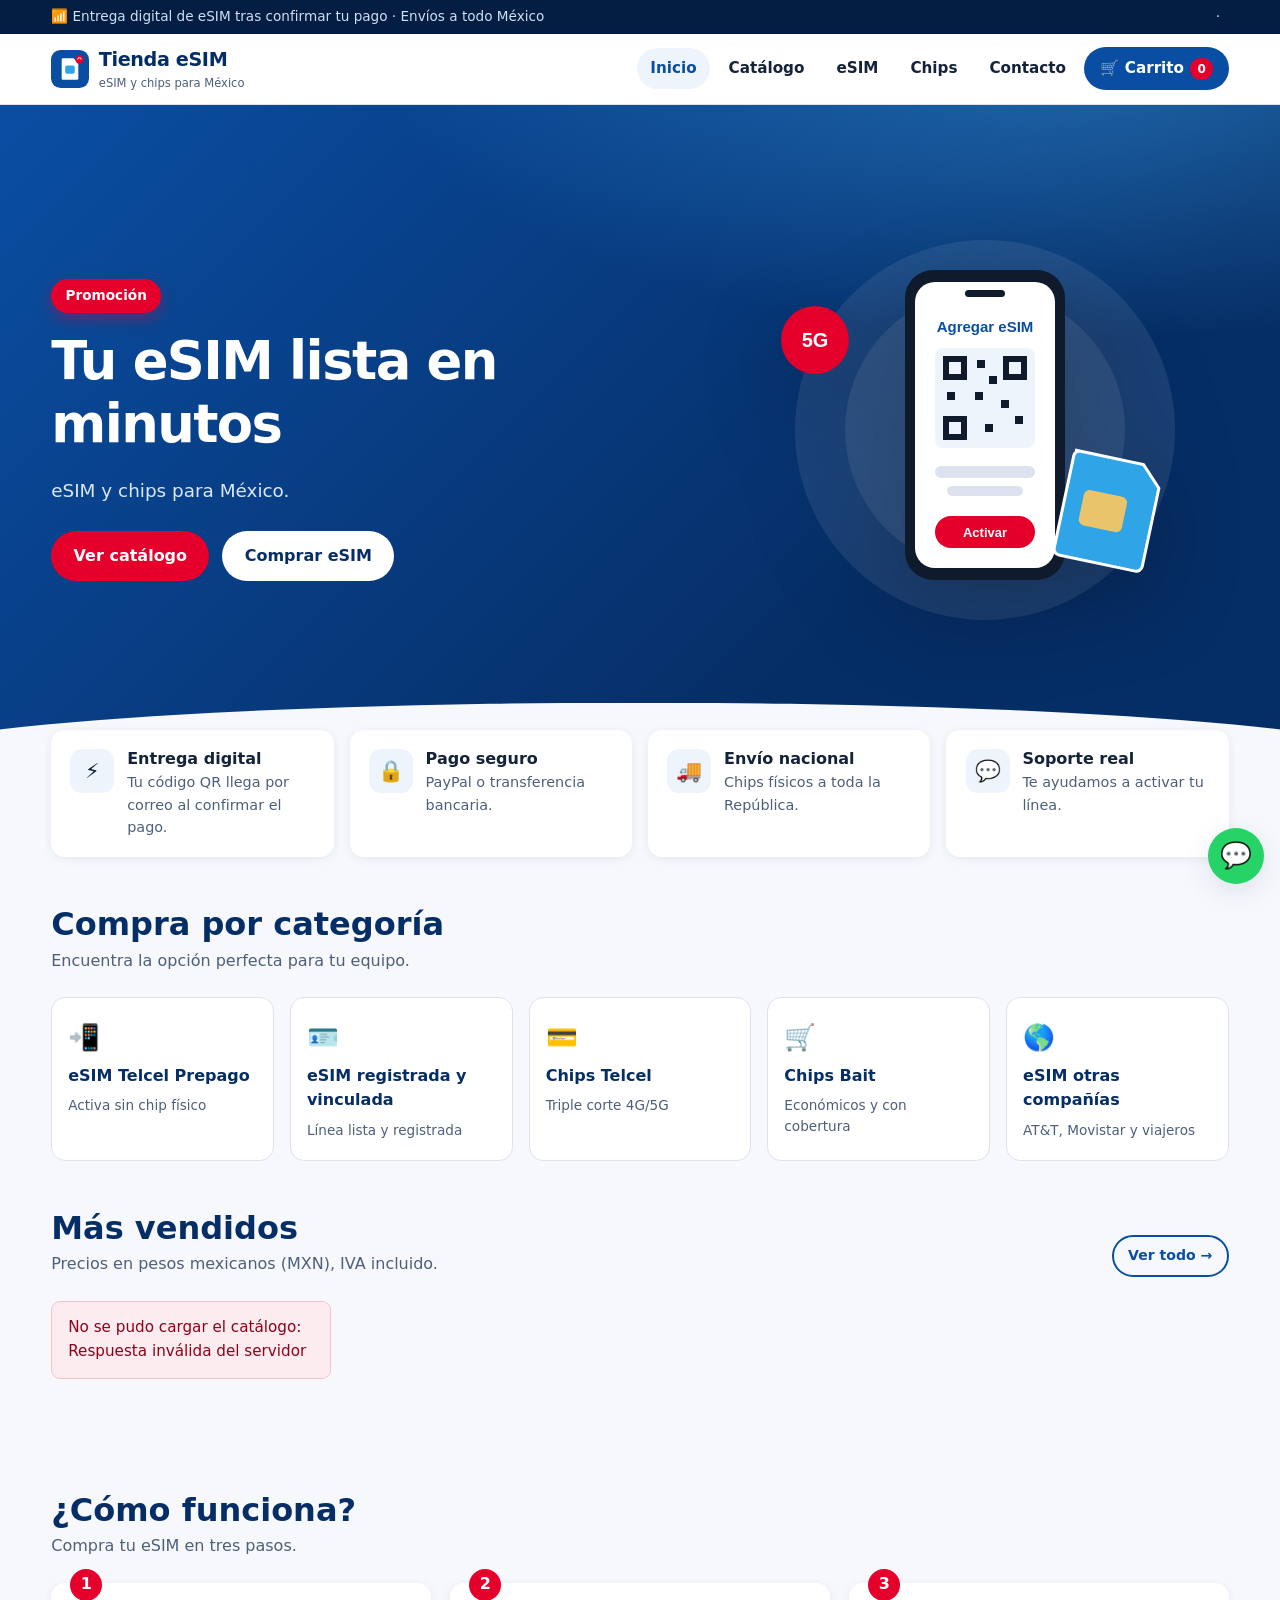
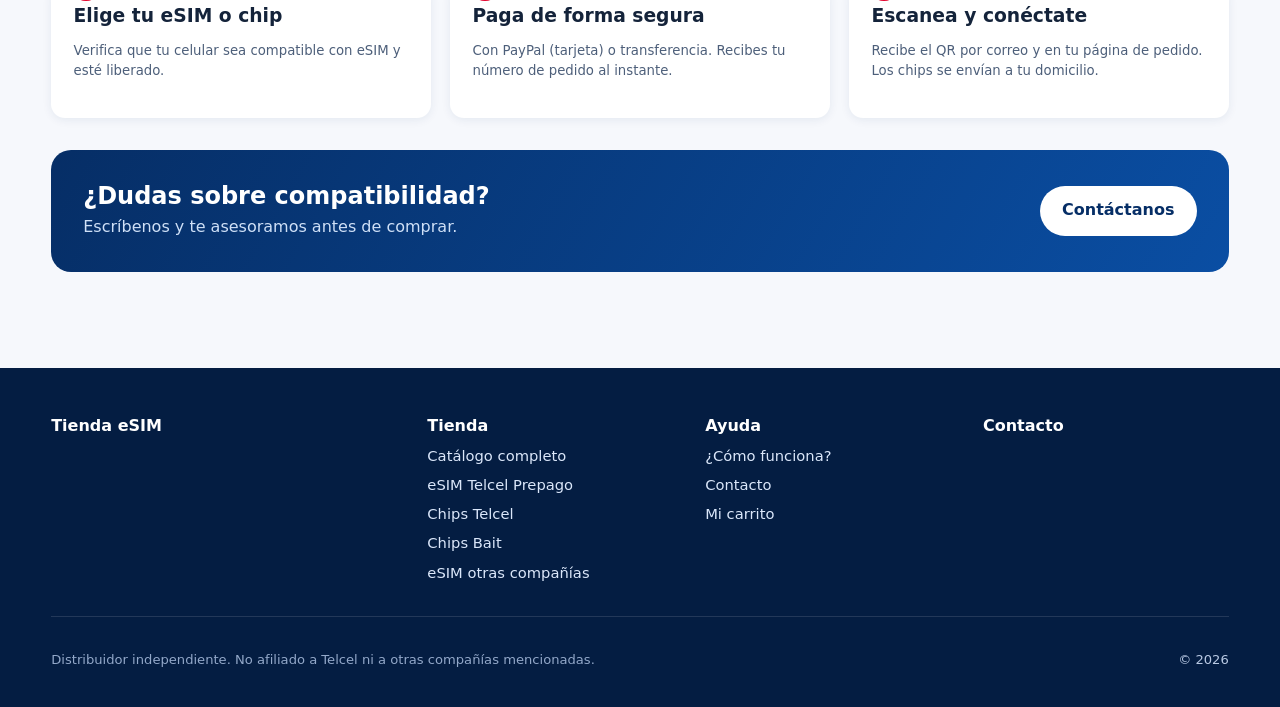
<file: index.html>
<!doctype html>
<html lang="es-MX">
<head>
<meta charset="utf-8">
<meta name="viewport" content="width=device-width, initial-scale=1">
<title>{store} | eSIM y chips Telcel, Bait y más en México</title>
<meta name="description" content="Compra eSIM y chips físicos Telcel, Bait, AT&T, Movistar y más. Entrega digital de eSIM y envío de chips a todo México. Pago con PayPal o transferencia.">
<meta name="theme-color" content="#0A4EA3">
<meta property="og:type" content="website"><meta property="og:title" content="eSIM y Chips México | eSIM y chips Telcel, Bait y más en México"><meta property="og:description" content="Compra eSIM y chips físicos Telcel, Bait, AT&T, Movistar y más. Entrega digital de eSIM y envío de chips a todo México. Pago con PayPal o transferencia."><meta property="og:image" content="assets/img/og.png">
<link rel="icon" href="assets/img/favicon.svg" type="image/svg+xml">
<link rel="icon" href="assets/img/favicon.png" type="image/png" sizes="64x64">
<link rel="apple-touch-icon" href="assets/img/favicon.png">
<link rel="stylesheet" href="assets/css/styles.css">
<script src="assets/js/app.js" defer></script><script src="assets/js/home.js" defer></script>
</head>
<body>
<a class="skip" href="#main">Saltar al contenido</a>
<div class="topbar"><div class="container"><span>📶 Entrega digital de eSIM tras confirmar tu pago · Envíos a todo México</span><span><a data-contact-phone href="#">&nbsp;</a> · <a data-contact-email href="#">&nbsp;</a></span></div></div>
<header class="header"><div class="container">
<a class="brand" href="index.html"><img src="assets/img/logo.svg" alt="" width="38" height="38"><span><span data-store-name>Tienda eSIM</span><small data-store-tagline>eSIM y chips para México</small></span></a>
<button class="menu-toggle" aria-label="Abrir menú" aria-expanded="false" aria-controls="nav">☰</button>
<nav class="nav" id="nav" aria-label="Principal"><a href="index.html" aria-current="page">Inicio</a><a href="productos.html">Catálogo</a><a href="productos.html?type=esim">eSIM</a><a href="productos.html?type=fisico">Chips</a><a href="contacto.html">Contacto</a><a class="cart-btn" href="carrito.html" aria-label="Carrito de compras">🛒 Carrito <span class="cart-count" data-cart-count>0</span></a></nav>
</div></header>
<main id="main">

<section class="hero" aria-labelledby="hero-t"><div class="container">
<div><span class="badge" id="banner-badge">Promoción</span><h1 id="hero-t">Tu eSIM lista en minutos</h1><p id="banner-sub">eSIM y chips para México.</p>
<div class="hero-actions"><a class="btn btn-red" href="productos.html" id="banner-cta">Ver catálogo</a><a class="btn btn-light" href="productos.html?type=esim">Comprar eSIM</a></div></div>
<img class="hero-art" src="assets/img/hero.svg" alt="Teléfono con eSIM y chip físico" width="420" height="420">
</div></section>
<div class="container"><div class="features">
<div class="feature"><div class="ic">⚡</div><div><h3>Entrega digital</h3><p>Tu código QR llega por correo al confirmar el pago.</p></div></div>
<div class="feature"><div class="ic">🔒</div><div><h3>Pago seguro</h3><p>PayPal o transferencia bancaria.</p></div></div>
<div class="feature"><div class="ic">🚚</div><div><h3>Envío nacional</h3><p>Chips físicos a toda la República.</p></div></div>
<div class="feature"><div class="ic">💬</div><div><h3>Soporte real</h3><p>Te ayudamos a activar tu línea.</p></div></div>
</div></div>
<section aria-labelledby="cat-t"><div class="container">
<div class="section-head"><div><h2 id="cat-t">Compra por categoría</h2><p>Encuentra la opción perfecta para tu equipo.</p></div></div>
<div class="cats">
<a class="cat" href="productos.html?category=esim-telcel-prepago"><span class="ic">📲</span><b>eSIM Telcel Prepago</b><span>Activa sin chip físico</span></a>
<a class="cat" href="productos.html?category=esim-telcel-registrada"><span class="ic">🪪</span><b>eSIM registrada y vinculada</b><span>Línea lista y registrada</span></a>
<a class="cat" href="productos.html?category=chips-telcel"><span class="ic">💳</span><b>Chips Telcel</b><span>Triple corte 4G/5G</span></a>
<a class="cat" href="productos.html?category=chips-bait"><span class="ic">🛒</span><b>Chips Bait</b><span>Económicos y con cobertura</span></a>
<a class="cat" href="productos.html?category=esim-otras"><span class="ic">🌎</span><b>eSIM otras compañías</b><span>AT&amp;T, Movistar y viajeros</span></a>
</div></div></section>
<section aria-labelledby="dest-t" style="padding-top:0"><div class="container">
<div class="section-head"><div><h2 id="dest-t">Más vendidos</h2><p>Precios en pesos mexicanos (MXN), IVA incluido.</p></div><a class="btn btn-outline btn-sm" href="productos.html">Ver todo →</a></div>
<div class="grid" id="featured"><div class="skeleton"></div><div class="skeleton"></div><div class="skeleton"></div><div class="skeleton"></div></div>
</div></section>
<section id="como-funciona" aria-labelledby="how-t"><div class="container">
<div class="section-head"><div><h2 id="how-t">¿Cómo funciona?</h2><p>Compra tu eSIM en tres pasos.</p></div></div>
<div class="steps">
<div class="step"><h3>Elige tu eSIM o chip</h3><p class="hint">Verifica que tu celular sea compatible con eSIM y esté liberado.</p></div>
<div class="step"><h3>Paga de forma segura</h3><p class="hint">Con PayPal (tarjeta) o transferencia. Recibes tu número de pedido al instante.</p></div>
<div class="step"><h3>Escanea y conéctate</h3><p class="hint">Recibe el QR por correo y en tu página de pedido. Los chips se envían a tu domicilio.</p></div>
</div>
<div class="cta-band" style="margin-top:2rem"><div><h2>¿Dudas sobre compatibilidad?</h2><p style="margin:.3rem 0 0;color:#cfe0f7">Escríbenos y te asesoramos antes de comprar.</p></div><a class="btn btn-light" href="contacto.html">Contáctanos</a></div>
</div></section>
</main>
<footer class="footer"><div class="container">
<div class="cols">
<div><h3 data-store-name>Tienda eSIM</h3><p data-about></p></div>
<div><h3>Tienda</h3><ul><li><a href="productos.html">Catálogo completo</a></li><li><a href="productos.html?category=esim-telcel-prepago">eSIM Telcel Prepago</a></li><li><a href="productos.html?category=chips-telcel">Chips Telcel</a></li><li><a href="productos.html?category=chips-bait">Chips Bait</a></li><li><a href="productos.html?category=esim-otras">eSIM otras compañías</a></li></ul></div>
<div><h3>Ayuda</h3><ul><li><a href="index.html#como-funciona">¿Cómo funciona?</a></li><li><a href="contacto.html">Contacto</a></li><li><a href="carrito.html">Mi carrito</a></li></ul></div>
<div><h3>Contacto</h3><ul><li><a data-contact-email href="#">&nbsp;</a></li><li><a data-contact-phone href="#">&nbsp;</a></li><li data-contact-address></li></ul></div>
</div>
<div class="legal"><p class="disclaimer" data-disclaimer>Distribuidor independiente. No afiliado a Telcel ni a otras compañías mencionadas.</p><p>© <span data-year></span> <span data-store-name></span></p></div>
</div></footer>
<a class="wa-float" data-whatsapp href="#" hidden target="_blank" rel="noopener" aria-label="Escríbenos por WhatsApp">💬</a>
</body>
</html>
</file>
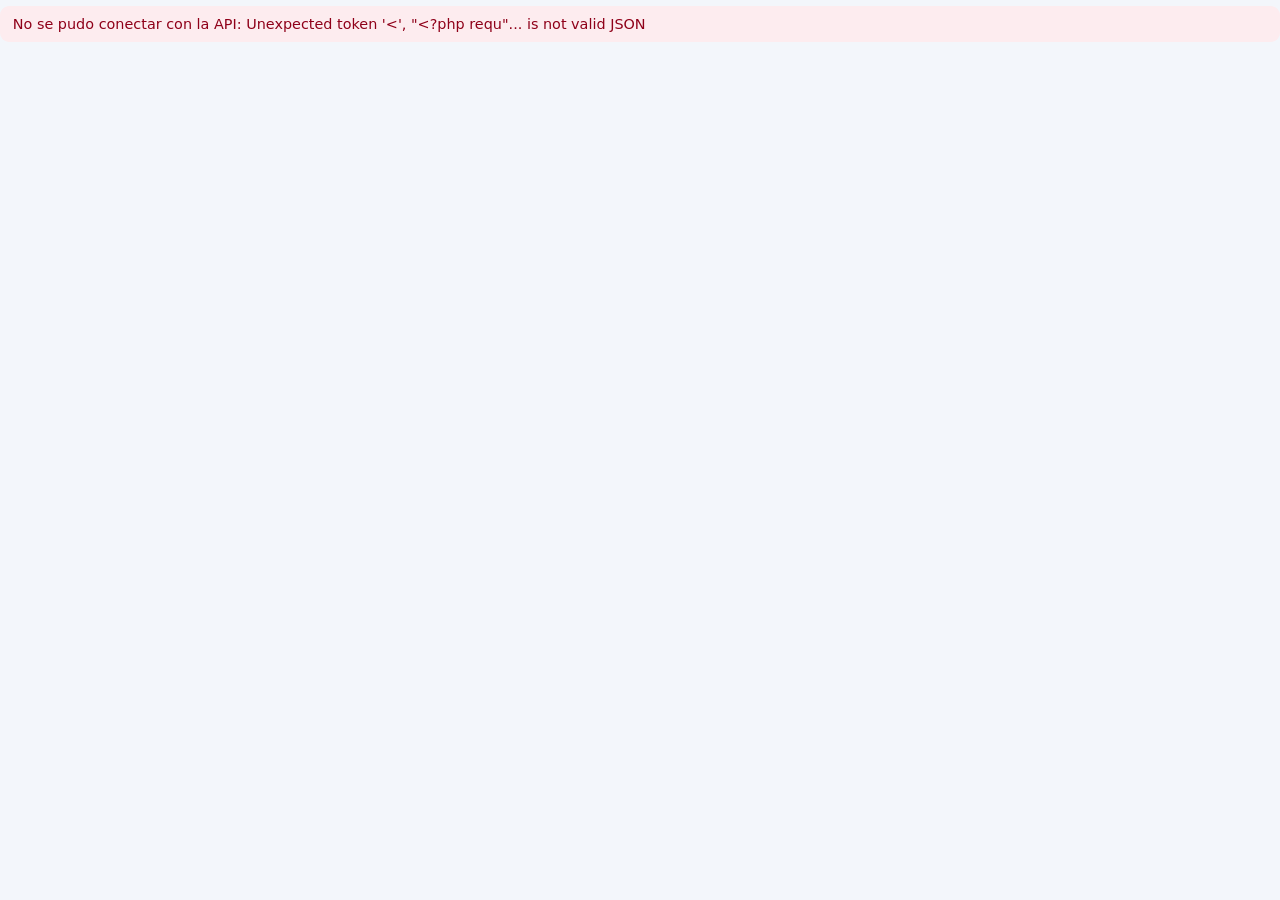
<file: admin/index.html>
<!doctype html>
<html lang="es-MX">
<head>
<meta charset="utf-8"><meta name="viewport" content="width=device-width, initial-scale=1">
<meta name="robots" content="noindex, nofollow">
<title>Panel de administración</title>
<link rel="icon" href="../assets/img/favicon.svg" type="image/svg+xml">
<link rel="stylesheet" href="admin.css">
<script src="admin.js" defer></script>
</head>
<body>
<div id="login-view" class="center" hidden>
  <form class="card login" id="login-form" autocomplete="on">
    <img src="../assets/img/logo.svg" alt="" width="48" height="48">
    <h1>Panel de administración</h1>
    <div id="login-msg"></div>
    <label>Usuario <input name="username" required autocomplete="username" maxlength="60"></label>
    <label>Contraseña <input name="password" type="password" required autocomplete="current-password"></label>
    <button class="btn primary" type="submit">Entrar</button>
    <p class="muted small">Tras 5 intentos fallidos la cuenta se bloquea 15 minutos.</p>
  </form>
</div>
<div id="pw-view" class="center" hidden>
  <form class="card login" id="pw-form">
    <h1>Cambia tu contraseña</h1>
    <p class="muted" id="pw-why">Por seguridad debes reemplazar la contraseña temporal.</p>
    <div id="pw-msg"></div>
    <label>Contraseña actual <input name="current" type="password" required autocomplete="current-password"></label>
    <label>Nueva contraseña (mín. 10, letras y números) <input name="new" type="password" required minlength="10" autocomplete="new-password"></label>
    <label>Confirmar nueva <input name="confirm" type="password" required minlength="10" autocomplete="new-password"></label>
    <button class="btn primary" type="submit">Guardar contraseña</button>
    <button class="btn ghost" type="button" id="pw-cancel" hidden>Cancelar</button>
  </form>
</div>
<div id="app" hidden>
  <aside class="side">
    <div class="brand"><img src="../assets/img/logo.svg" alt="" width="32" height="32"><span id="store-name">Tienda</span></div>
    <nav id="tabs" aria-label="Secciones">
      <a href="#dashboard" data-tab="dashboard">📊 Dashboard</a>
      <a href="#orders" data-tab="orders">🧾 Pedidos</a>
      <a href="#products" data-tab="products">📦 Productos</a>
      <a href="#esim" data-tab="esim">📲 Códigos eSIM</a>
      <a href="#customers" data-tab="customers">👥 Clientes</a>
      <a href="#messages" data-tab="messages">✉️ Mensajes <span class="badge" id="unread" hidden></span></a>
      <a href="#settings" data-tab="settings">⚙️ Tienda</a>
      <a href="#paypal" data-tab="paypal">💳 PayPal</a>
      <a href="#audit" data-tab="audit">🛡️ Auditoría</a>
    </nav>
    <div class="side-foot"><span id="who"></span><button class="btn ghost sm" id="btn-pw">Cambiar contraseña</button><button class="btn ghost sm" id="btn-logout">Salir</button><a class="btn ghost sm" href="../index.html" target="_blank" rel="noopener">Ver tienda ↗</a></div>
  </aside>
  <main id="view" class="main" tabindex="-1"></main>
</div>
<div id="modal" class="modal" hidden role="dialog" aria-modal="true"><div class="modal-box"><button class="modal-x" aria-label="Cerrar">✕</button><div id="modal-body"></div></div></div>
<div id="toast" class="toast" role="status" aria-live="polite"></div>
</body>
</html>
</file>
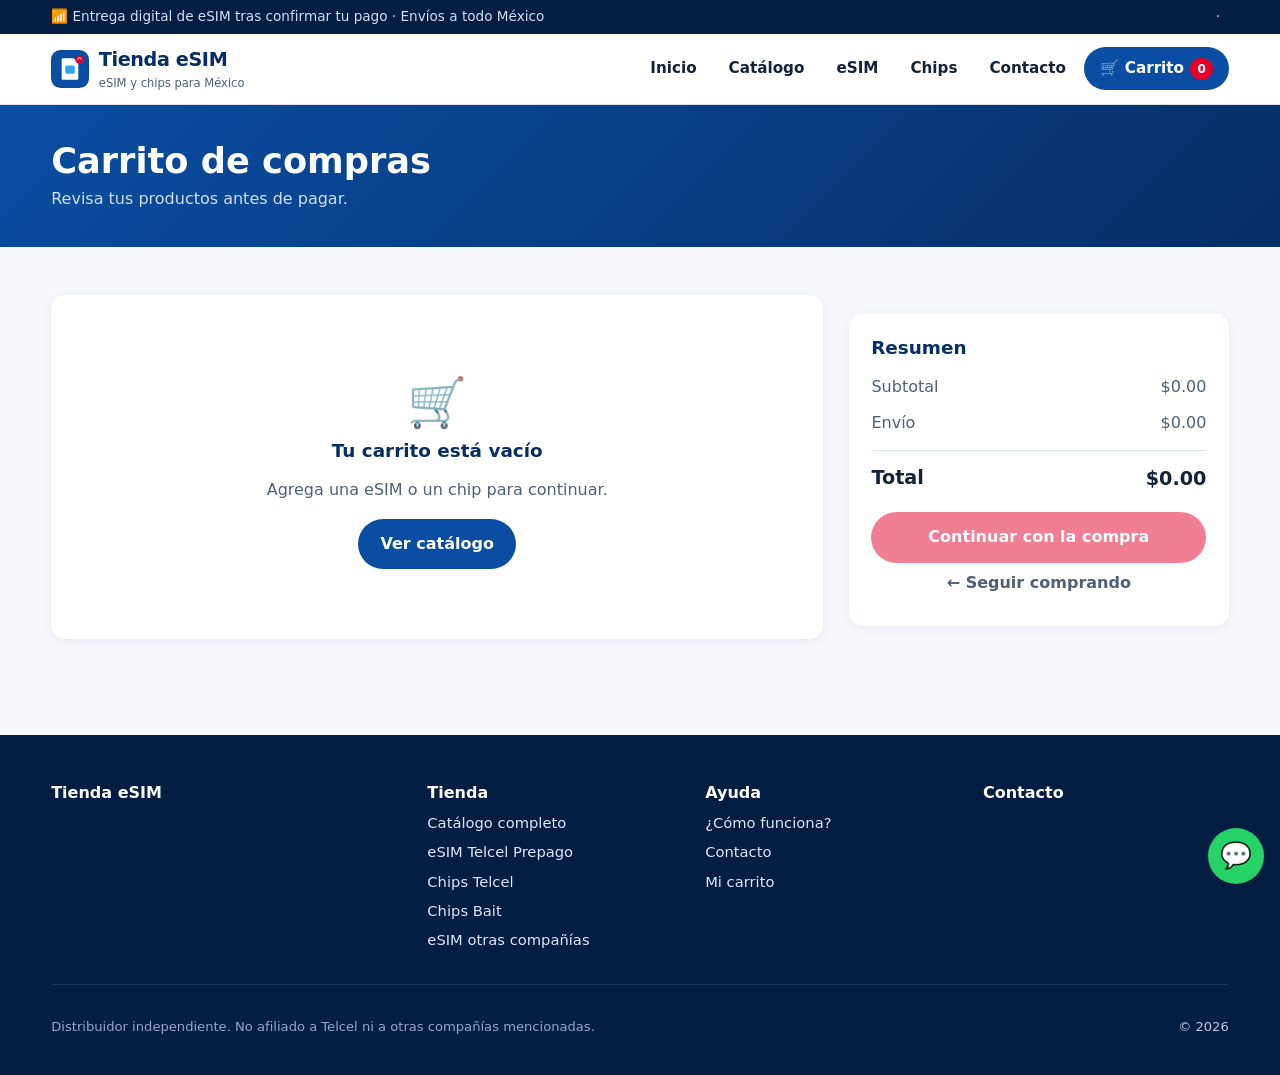
<file: carrito.html>
<!doctype html>
<html lang="es-MX">
<head>
<meta charset="utf-8">
<meta name="viewport" content="width=device-width, initial-scale=1">
<title>Carrito | {store}</title>
<meta name="description" content="Tu carrito de compras.">
<meta name="theme-color" content="#0A4EA3">
<meta property="og:type" content="website"><meta property="og:title" content="Carrito | eSIM y Chips México"><meta property="og:description" content="Tu carrito de compras."><meta property="og:image" content="assets/img/og.png">
<link rel="icon" href="assets/img/favicon.svg" type="image/svg+xml">
<link rel="icon" href="assets/img/favicon.png" type="image/png" sizes="64x64">
<link rel="apple-touch-icon" href="assets/img/favicon.png">
<link rel="stylesheet" href="assets/css/styles.css">
<script src="assets/js/app.js" defer></script><script src="assets/js/cart.js" defer></script>
</head>
<body>
<a class="skip" href="#main">Saltar al contenido</a>
<div class="topbar"><div class="container"><span>📶 Entrega digital de eSIM tras confirmar tu pago · Envíos a todo México</span><span><a data-contact-phone href="#">&nbsp;</a> · <a data-contact-email href="#">&nbsp;</a></span></div></div>
<header class="header"><div class="container">
<a class="brand" href="index.html"><img src="assets/img/logo.svg" alt="" width="38" height="38"><span><span data-store-name>Tienda eSIM</span><small data-store-tagline>eSIM y chips para México</small></span></a>
<button class="menu-toggle" aria-label="Abrir menú" aria-expanded="false" aria-controls="nav">☰</button>
<nav class="nav" id="nav" aria-label="Principal"><a href="index.html">Inicio</a><a href="productos.html">Catálogo</a><a href="productos.html?type=esim">eSIM</a><a href="productos.html?type=fisico">Chips</a><a href="contacto.html">Contacto</a><a class="cart-btn" href="carrito.html" aria-label="Carrito de compras">🛒 Carrito <span class="cart-count" data-cart-count>0</span></a></nav>
</div></header>
<main id="main">

<div class="page-title"><div class="container"><h1>Carrito de compras</h1><p>Revisa tus productos antes de pagar.</p></div></div>
<section><div class="container two-col">
<div class="panel"><div id="cart-alerts"></div><div id="cart-items"><div class="skeleton" style="min-height:120px"></div></div></div>
<aside class="panel summary" aria-label="Resumen"><h2>Resumen</h2>
<div class="sum-row"><span>Subtotal</span><span id="s-sub">—</span></div>
<div class="sum-row"><span>Envío</span><span id="s-ship">—</span></div>
<div class="sum-row total"><span>Total</span><span id="s-total">—</span></div>
<p class="hint" id="ship-hint"></p>
<a class="btn btn-red btn-block" href="checkout.html" id="go-checkout" aria-disabled="true">Continuar con la compra</a>
<a class="btn btn-ghost btn-block" href="productos.html">← Seguir comprando</a>
</aside></div></section>
</main>
<footer class="footer"><div class="container">
<div class="cols">
<div><h3 data-store-name>Tienda eSIM</h3><p data-about></p></div>
<div><h3>Tienda</h3><ul><li><a href="productos.html">Catálogo completo</a></li><li><a href="productos.html?category=esim-telcel-prepago">eSIM Telcel Prepago</a></li><li><a href="productos.html?category=chips-telcel">Chips Telcel</a></li><li><a href="productos.html?category=chips-bait">Chips Bait</a></li><li><a href="productos.html?category=esim-otras">eSIM otras compañías</a></li></ul></div>
<div><h3>Ayuda</h3><ul><li><a href="index.html#como-funciona">¿Cómo funciona?</a></li><li><a href="contacto.html">Contacto</a></li><li><a href="carrito.html">Mi carrito</a></li></ul></div>
<div><h3>Contacto</h3><ul><li><a data-contact-email href="#">&nbsp;</a></li><li><a data-contact-phone href="#">&nbsp;</a></li><li data-contact-address></li></ul></div>
</div>
<div class="legal"><p class="disclaimer" data-disclaimer>Distribuidor independiente. No afiliado a Telcel ni a otras compañías mencionadas.</p><p>© <span data-year></span> <span data-store-name></span></p></div>
</div></footer>
<a class="wa-float" data-whatsapp href="#" hidden target="_blank" rel="noopener" aria-label="Escríbenos por WhatsApp">💬</a>
</body>
</html>
</file>
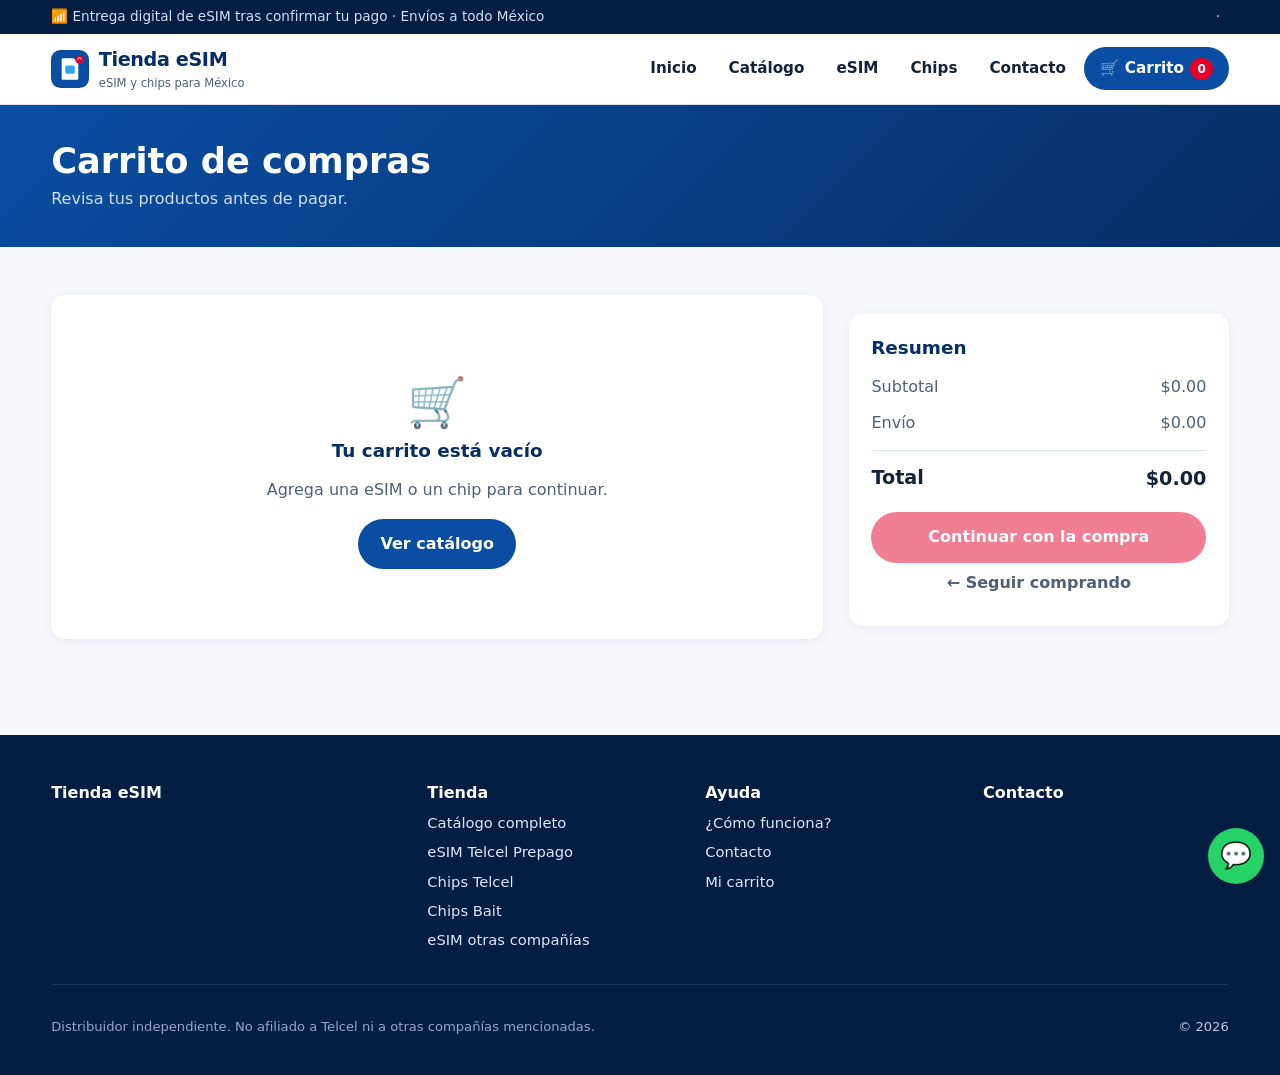
<file: checkout.html>
<!doctype html>
<html lang="es-MX">
<head>
<meta charset="utf-8">
<meta name="viewport" content="width=device-width, initial-scale=1">
<title>Finalizar compra | {store}</title>
<meta name="description" content="Captura tus datos y elige método de pago.">
<meta name="theme-color" content="#0A4EA3">
<meta property="og:type" content="website"><meta property="og:title" content="Finalizar compra | eSIM y Chips México"><meta property="og:description" content="Captura tus datos y elige método de pago."><meta property="og:image" content="assets/img/og.png">
<link rel="icon" href="assets/img/favicon.svg" type="image/svg+xml">
<link rel="icon" href="assets/img/favicon.png" type="image/png" sizes="64x64">
<link rel="apple-touch-icon" href="assets/img/favicon.png">
<link rel="stylesheet" href="assets/css/styles.css">
<script src="assets/js/app.js" defer></script><script src="assets/js/checkout.js" defer></script>
</head>
<body>
<a class="skip" href="#main">Saltar al contenido</a>
<div class="topbar"><div class="container"><span>📶 Entrega digital de eSIM tras confirmar tu pago · Envíos a todo México</span><span><a data-contact-phone href="#">&nbsp;</a> · <a data-contact-email href="#">&nbsp;</a></span></div></div>
<header class="header"><div class="container">
<a class="brand" href="index.html"><img src="assets/img/logo.svg" alt="" width="38" height="38"><span><span data-store-name>Tienda eSIM</span><small data-store-tagline>eSIM y chips para México</small></span></a>
<button class="menu-toggle" aria-label="Abrir menú" aria-expanded="false" aria-controls="nav">☰</button>
<nav class="nav" id="nav" aria-label="Principal"><a href="index.html">Inicio</a><a href="productos.html">Catálogo</a><a href="productos.html?type=esim">eSIM</a><a href="productos.html?type=fisico">Chips</a><a href="contacto.html">Contacto</a><a class="cart-btn" href="carrito.html" aria-label="Carrito de compras">🛒 Carrito <span class="cart-count" data-cart-count>0</span></a></nav>
</div></header>
<main id="main">

<div class="page-title"><div class="container"><h1>Finalizar compra</h1><p>Tus datos están protegidos. Precios verificados por el servidor.</p></div></div>
<section><div class="container two-col">
<form class="panel" id="checkout-form" novalidate>
<div id="co-alert"></div>
<h2>1. Tus datos</h2>
<div class="field"><label for="name">Nombre completo *</label><input id="name" name="name" required minlength="3" maxlength="150" autocomplete="name"></div>
<div class="row2"><div class="field"><label for="email">Correo electrónico *</label><input id="email" name="email" type="email" required maxlength="190" autocomplete="email"><span class="hint">Aquí recibirás tu eSIM y confirmación.</span></div>
<div class="field"><label for="phone">Teléfono (10 dígitos) *</label><input id="phone" name="phone" type="tel" required inputmode="numeric" pattern="[0-9 +()-]{10,18}" maxlength="18" autocomplete="tel"></div></div>
<div id="address-block" hidden>
<h2 style="margin-top:1rem">2. Dirección de envío</h2><p class="hint">Requerida porque tu pedido incluye chips físicos.</p>
<div class="row3"><div class="field"><label for="street">Calle *</label><input id="street" name="street" maxlength="200" autocomplete="address-line1"></div>
<div class="field"><label for="ext_number">Núm. ext. *</label><input id="ext_number" name="ext_number" maxlength="30"></div>
<div class="field"><label for="int_number">Núm. int.</label><input id="int_number" name="int_number" maxlength="30"></div></div>
<div class="row2"><div class="field"><label for="neighborhood">Colonia *</label><input id="neighborhood" name="neighborhood" maxlength="120"></div>
<div class="field"><label for="zip">Código postal *</label><input id="zip" name="zip" inputmode="numeric" maxlength="5" pattern="[0-9]{5}" autocomplete="postal-code"></div></div>
<div class="row2"><div class="field"><label for="city">Ciudad / Municipio *</label><input id="city" name="city" maxlength="120" autocomplete="address-level2"></div>
<div class="field"><label for="state">Estado *</label><select id="state" name="state" autocomplete="address-level1"><option value="">Selecciona…</option></select></div></div>
<div class="field"><label for="references">Referencias</label><input id="references" name="references" maxlength="255" placeholder="Entre calles, color de fachada…"></div>
</div>
<h2 style="margin-top:1rem"><span id="pay-num">2</span>. Método de pago</h2>
<div id="pay-methods" class="field"></div>
<div class="field"><label for="notes">Notas del pedido (opcional)</label><textarea id="notes" name="notes" rows="2" maxlength="500"></textarea></div>
<label class="chk" style="display:flex;gap:.5rem;align-items:flex-start;margin:.4rem 0 1rem"><input type="checkbox" id="terms" required> <span class="hint">Confirmo que mi equipo es compatible con eSIM (si aplica) y acepto que las eSIM son productos digitales de un solo uso.</span></label>
<button class="btn btn-red btn-block" type="submit" id="place-order">Confirmar pedido</button>
</form>
<aside class="panel summary" aria-label="Resumen del pedido"><h2>Tu pedido</h2><div id="co-items"></div>
<div class="sum-row"><span>Subtotal</span><span id="c-sub">—</span></div><div class="sum-row"><span>Envío</span><span id="c-ship">—</span></div><div class="sum-row total"><span>Total</span><span id="c-total">—</span></div>
<p class="hint">🔒 El total final lo calcula el servidor con los precios vigentes.</p></aside>
</div></section>
</main>
<footer class="footer"><div class="container">
<div class="cols">
<div><h3 data-store-name>Tienda eSIM</h3><p data-about></p></div>
<div><h3>Tienda</h3><ul><li><a href="productos.html">Catálogo completo</a></li><li><a href="productos.html?category=esim-telcel-prepago">eSIM Telcel Prepago</a></li><li><a href="productos.html?category=chips-telcel">Chips Telcel</a></li><li><a href="productos.html?category=chips-bait">Chips Bait</a></li><li><a href="productos.html?category=esim-otras">eSIM otras compañías</a></li></ul></div>
<div><h3>Ayuda</h3><ul><li><a href="index.html#como-funciona">¿Cómo funciona?</a></li><li><a href="contacto.html">Contacto</a></li><li><a href="carrito.html">Mi carrito</a></li></ul></div>
<div><h3>Contacto</h3><ul><li><a data-contact-email href="#">&nbsp;</a></li><li><a data-contact-phone href="#">&nbsp;</a></li><li data-contact-address></li></ul></div>
</div>
<div class="legal"><p class="disclaimer" data-disclaimer>Distribuidor independiente. No afiliado a Telcel ni a otras compañías mencionadas.</p><p>© <span data-year></span> <span data-store-name></span></p></div>
</div></footer>
<a class="wa-float" data-whatsapp href="#" hidden target="_blank" rel="noopener" aria-label="Escríbenos por WhatsApp">💬</a>
</body>
</html>
</file>
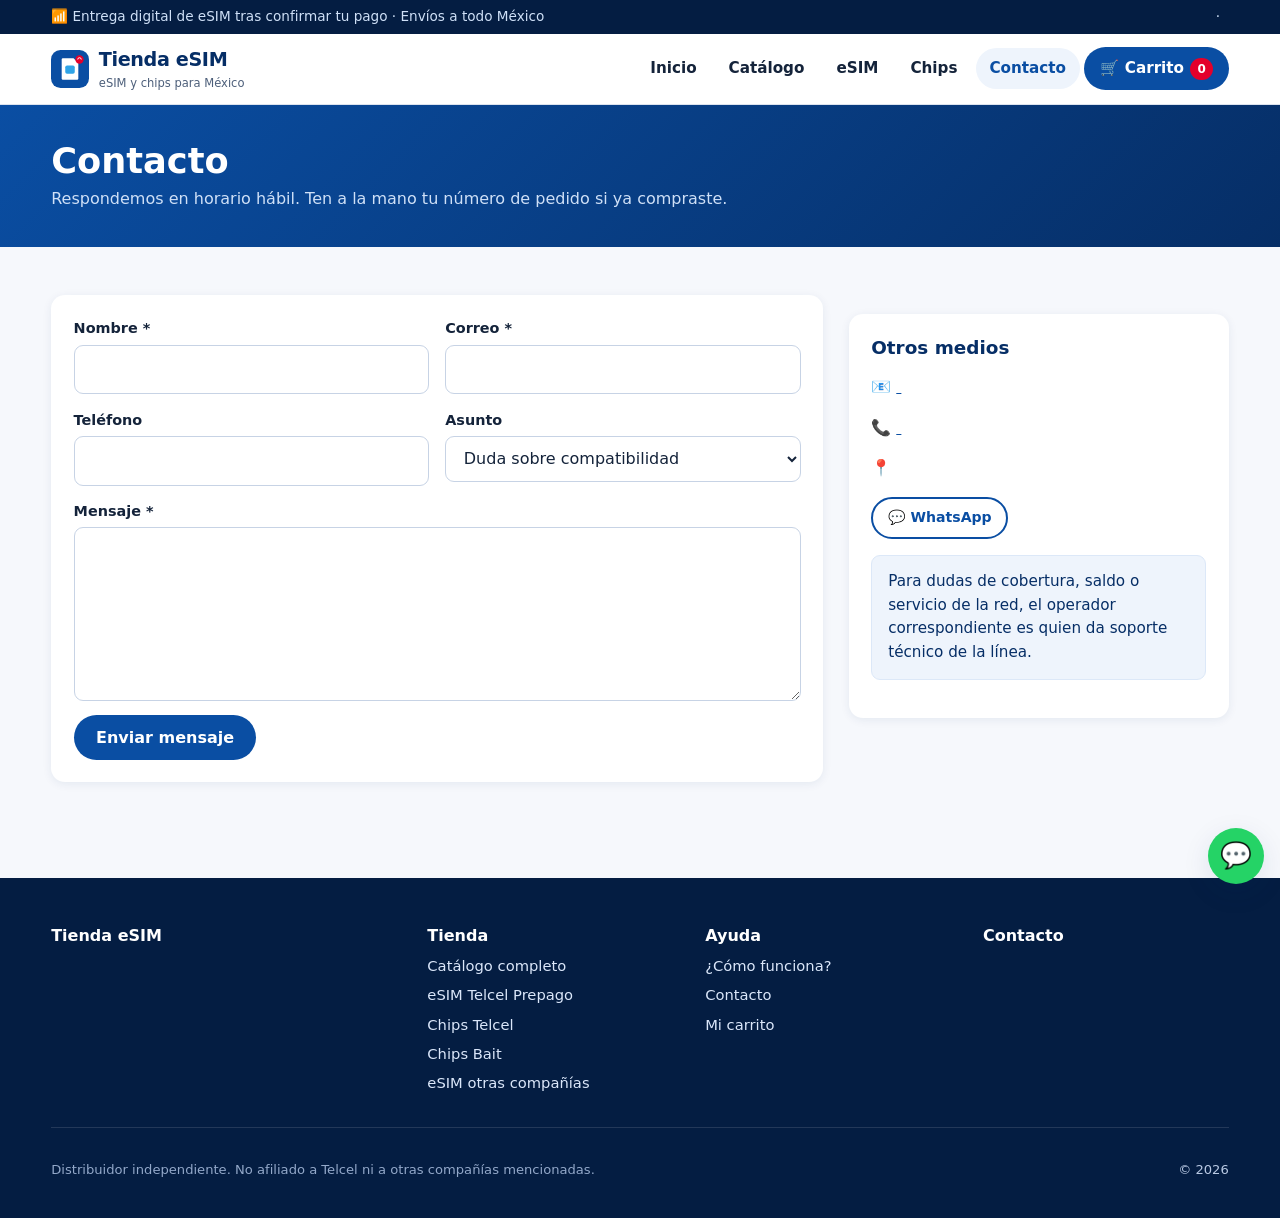
<file: contacto.html>
<!doctype html>
<html lang="es-MX">
<head>
<meta charset="utf-8">
<meta name="viewport" content="width=device-width, initial-scale=1">
<title>Contacto | {store}</title>
<meta name="description" content="Contáctanos para dudas sobre eSIM, chips, compatibilidad o pedidos.">
<meta name="theme-color" content="#0A4EA3">
<meta property="og:type" content="website"><meta property="og:title" content="Contacto | eSIM y Chips México"><meta property="og:description" content="Contáctanos para dudas sobre eSIM, chips, compatibilidad o pedidos."><meta property="og:image" content="assets/img/og.png">
<link rel="icon" href="assets/img/favicon.svg" type="image/svg+xml">
<link rel="icon" href="assets/img/favicon.png" type="image/png" sizes="64x64">
<link rel="apple-touch-icon" href="assets/img/favicon.png">
<link rel="stylesheet" href="assets/css/styles.css">
<script src="assets/js/app.js" defer></script><script src="assets/js/contact.js" defer></script>
</head>
<body>
<a class="skip" href="#main">Saltar al contenido</a>
<div class="topbar"><div class="container"><span>📶 Entrega digital de eSIM tras confirmar tu pago · Envíos a todo México</span><span><a data-contact-phone href="#">&nbsp;</a> · <a data-contact-email href="#">&nbsp;</a></span></div></div>
<header class="header"><div class="container">
<a class="brand" href="index.html"><img src="assets/img/logo.svg" alt="" width="38" height="38"><span><span data-store-name>Tienda eSIM</span><small data-store-tagline>eSIM y chips para México</small></span></a>
<button class="menu-toggle" aria-label="Abrir menú" aria-expanded="false" aria-controls="nav">☰</button>
<nav class="nav" id="nav" aria-label="Principal"><a href="index.html">Inicio</a><a href="productos.html">Catálogo</a><a href="productos.html?type=esim">eSIM</a><a href="productos.html?type=fisico">Chips</a><a href="contacto.html" aria-current="page">Contacto</a><a class="cart-btn" href="carrito.html" aria-label="Carrito de compras">🛒 Carrito <span class="cart-count" data-cart-count>0</span></a></nav>
</div></header>
<main id="main">

<div class="page-title"><div class="container"><h1>Contacto</h1><p>Respondemos en horario hábil. Ten a la mano tu número de pedido si ya compraste.</p></div></div>
<section><div class="container two-col">
<form class="panel" id="contact-form" novalidate>
<div id="ct-alert"></div>
<div class="row2"><div class="field"><label for="c-name">Nombre *</label><input id="c-name" name="name" required minlength="2" maxlength="150" autocomplete="name"></div>
<div class="field"><label for="c-email">Correo *</label><input id="c-email" name="email" type="email" required maxlength="190" autocomplete="email"></div></div>
<div class="row2"><div class="field"><label for="c-phone">Teléfono</label><input id="c-phone" name="phone" type="tel" maxlength="30" autocomplete="tel"></div>
<div class="field"><label for="c-subject">Asunto</label><select id="c-subject" name="subject"><option>Duda sobre compatibilidad</option><option>Estado de mi pedido</option><option>Activación de eSIM</option><option>Ventas por mayoreo</option><option>Otro</option></select></div></div>
<div class="field"><label for="c-message">Mensaje *</label><textarea id="c-message" name="message" rows="6" required minlength="10" maxlength="5000"></textarea></div>
<div style="position:absolute;left:-9999px" aria-hidden="true"><label>No llenar <input name="website" tabindex="-1" autocomplete="off"></label></div>
<button class="btn btn-primary" type="submit">Enviar mensaje</button>
</form>
<aside class="panel"><h2>Otros medios</h2><p>📧 <a data-contact-email href="#">&nbsp;</a></p><p>📞 <a data-contact-phone href="#">&nbsp;</a></p><p>📍 <span data-contact-address></span></p><p><a class="btn btn-outline btn-sm" data-whatsapp href="#" hidden target="_blank" rel="noopener">💬 WhatsApp</a></p>
<div class="alert info">Para dudas de cobertura, saldo o servicio de la red, el operador correspondiente es quien da soporte técnico de la línea.</div></aside>
</div></section>
</main>
<footer class="footer"><div class="container">
<div class="cols">
<div><h3 data-store-name>Tienda eSIM</h3><p data-about></p></div>
<div><h3>Tienda</h3><ul><li><a href="productos.html">Catálogo completo</a></li><li><a href="productos.html?category=esim-telcel-prepago">eSIM Telcel Prepago</a></li><li><a href="productos.html?category=chips-telcel">Chips Telcel</a></li><li><a href="productos.html?category=chips-bait">Chips Bait</a></li><li><a href="productos.html?category=esim-otras">eSIM otras compañías</a></li></ul></div>
<div><h3>Ayuda</h3><ul><li><a href="index.html#como-funciona">¿Cómo funciona?</a></li><li><a href="contacto.html">Contacto</a></li><li><a href="carrito.html">Mi carrito</a></li></ul></div>
<div><h3>Contacto</h3><ul><li><a data-contact-email href="#">&nbsp;</a></li><li><a data-contact-phone href="#">&nbsp;</a></li><li data-contact-address></li></ul></div>
</div>
<div class="legal"><p class="disclaimer" data-disclaimer>Distribuidor independiente. No afiliado a Telcel ni a otras compañías mencionadas.</p><p>© <span data-year></span> <span data-store-name></span></p></div>
</div></footer>
<a class="wa-float" data-whatsapp href="#" hidden target="_blank" rel="noopener" aria-label="Escríbenos por WhatsApp">💬</a>
</body>
</html>
</file>
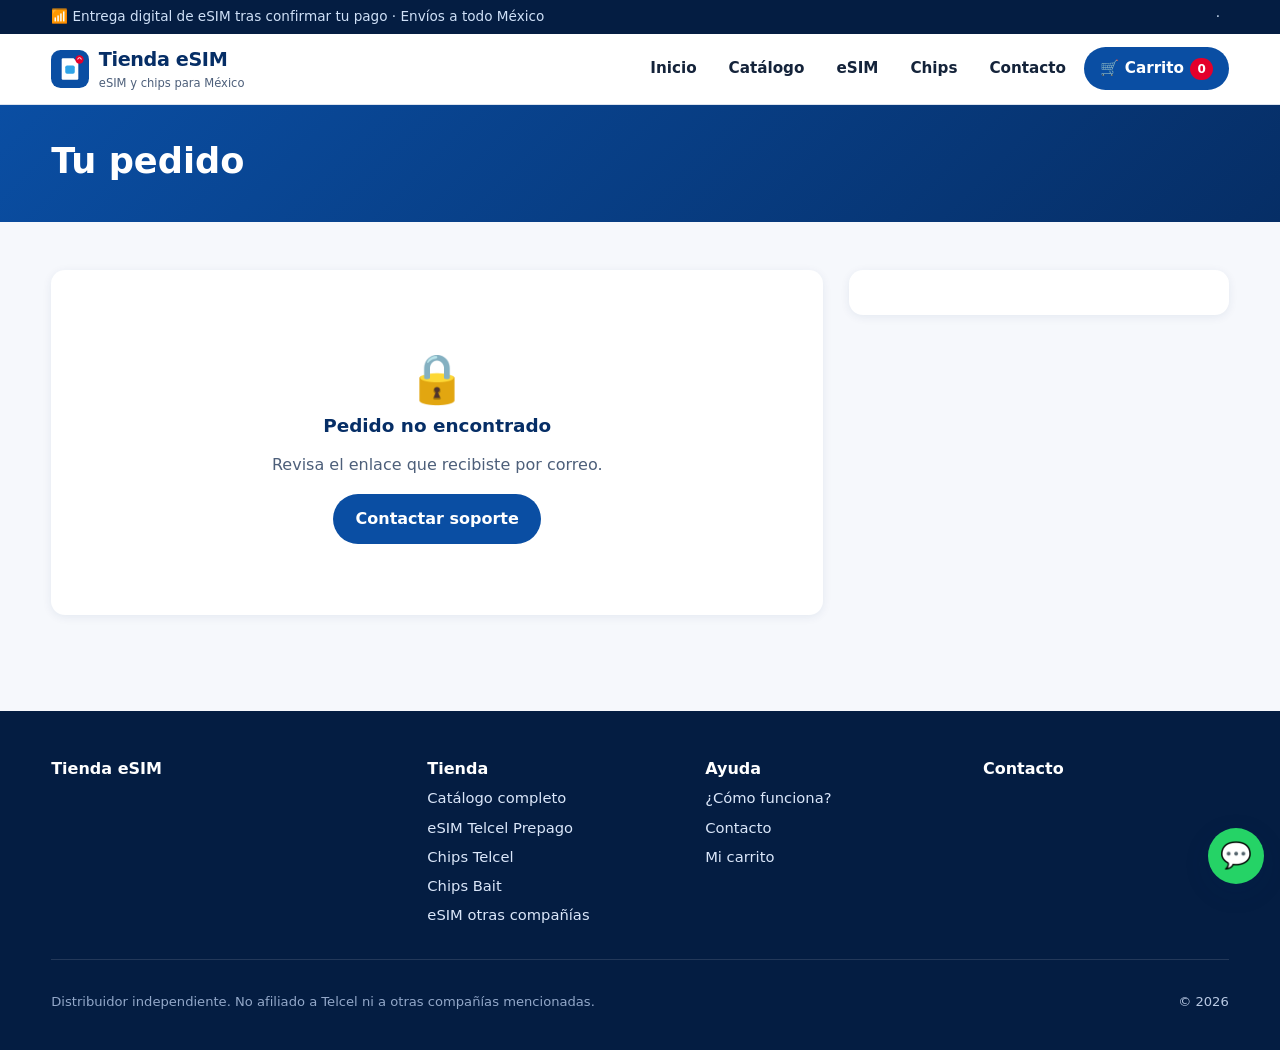
<file: pedido-confirmado.html>
<!doctype html>
<html lang="es-MX">
<head>
<meta charset="utf-8">
<meta name="viewport" content="width=device-width, initial-scale=1">
<title>Tu pedido | {store}</title>
<meta name="description" content="Estado de tu pedido y entrega de eSIM.">
<meta name="theme-color" content="#0A4EA3">
<meta property="og:type" content="website"><meta property="og:title" content="Tu pedido | eSIM y Chips México"><meta property="og:description" content="Estado de tu pedido y entrega de eSIM."><meta property="og:image" content="assets/img/og.png">
<link rel="icon" href="assets/img/favicon.svg" type="image/svg+xml">
<link rel="icon" href="assets/img/favicon.png" type="image/png" sizes="64x64">
<link rel="apple-touch-icon" href="assets/img/favicon.png">
<link rel="stylesheet" href="assets/css/styles.css">
<meta name="robots" content="noindex">
<script src="assets/js/app.js" defer></script><script src="assets/js/order.js" defer></script>
</head>
<body>
<a class="skip" href="#main">Saltar al contenido</a>
<div class="topbar"><div class="container"><span>📶 Entrega digital de eSIM tras confirmar tu pago · Envíos a todo México</span><span><a data-contact-phone href="#">&nbsp;</a> · <a data-contact-email href="#">&nbsp;</a></span></div></div>
<header class="header"><div class="container">
<a class="brand" href="index.html"><img src="assets/img/logo.svg" alt="" width="38" height="38"><span><span data-store-name>Tienda eSIM</span><small data-store-tagline>eSIM y chips para México</small></span></a>
<button class="menu-toggle" aria-label="Abrir menú" aria-expanded="false" aria-controls="nav">☰</button>
<nav class="nav" id="nav" aria-label="Principal"><a href="index.html">Inicio</a><a href="productos.html">Catálogo</a><a href="productos.html?type=esim">eSIM</a><a href="productos.html?type=fisico">Chips</a><a href="contacto.html">Contacto</a><a class="cart-btn" href="carrito.html" aria-label="Carrito de compras">🛒 Carrito <span class="cart-count" data-cart-count>0</span></a></nav>
</div></header>
<main id="main">

<div class="page-title"><div class="container"><h1 id="o-title">Tu pedido</h1><p id="o-sub">Consultando…</p></div></div>
<section><div class="container two-col">
<div><div class="panel" id="o-main"><div class="skeleton" style="min-height:160px"></div></div><div class="panel" id="o-esims" hidden></div></div>
<aside class="panel summary" id="o-summary"></aside>
</div></section>
</main>
<footer class="footer"><div class="container">
<div class="cols">
<div><h3 data-store-name>Tienda eSIM</h3><p data-about></p></div>
<div><h3>Tienda</h3><ul><li><a href="productos.html">Catálogo completo</a></li><li><a href="productos.html?category=esim-telcel-prepago">eSIM Telcel Prepago</a></li><li><a href="productos.html?category=chips-telcel">Chips Telcel</a></li><li><a href="productos.html?category=chips-bait">Chips Bait</a></li><li><a href="productos.html?category=esim-otras">eSIM otras compañías</a></li></ul></div>
<div><h3>Ayuda</h3><ul><li><a href="index.html#como-funciona">¿Cómo funciona?</a></li><li><a href="contacto.html">Contacto</a></li><li><a href="carrito.html">Mi carrito</a></li></ul></div>
<div><h3>Contacto</h3><ul><li><a data-contact-email href="#">&nbsp;</a></li><li><a data-contact-phone href="#">&nbsp;</a></li><li data-contact-address></li></ul></div>
</div>
<div class="legal"><p class="disclaimer" data-disclaimer>Distribuidor independiente. No afiliado a Telcel ni a otras compañías mencionadas.</p><p>© <span data-year></span> <span data-store-name></span></p></div>
</div></footer>
<a class="wa-float" data-whatsapp href="#" hidden target="_blank" rel="noopener" aria-label="Escríbenos por WhatsApp">💬</a>
</body>
</html>
</file>
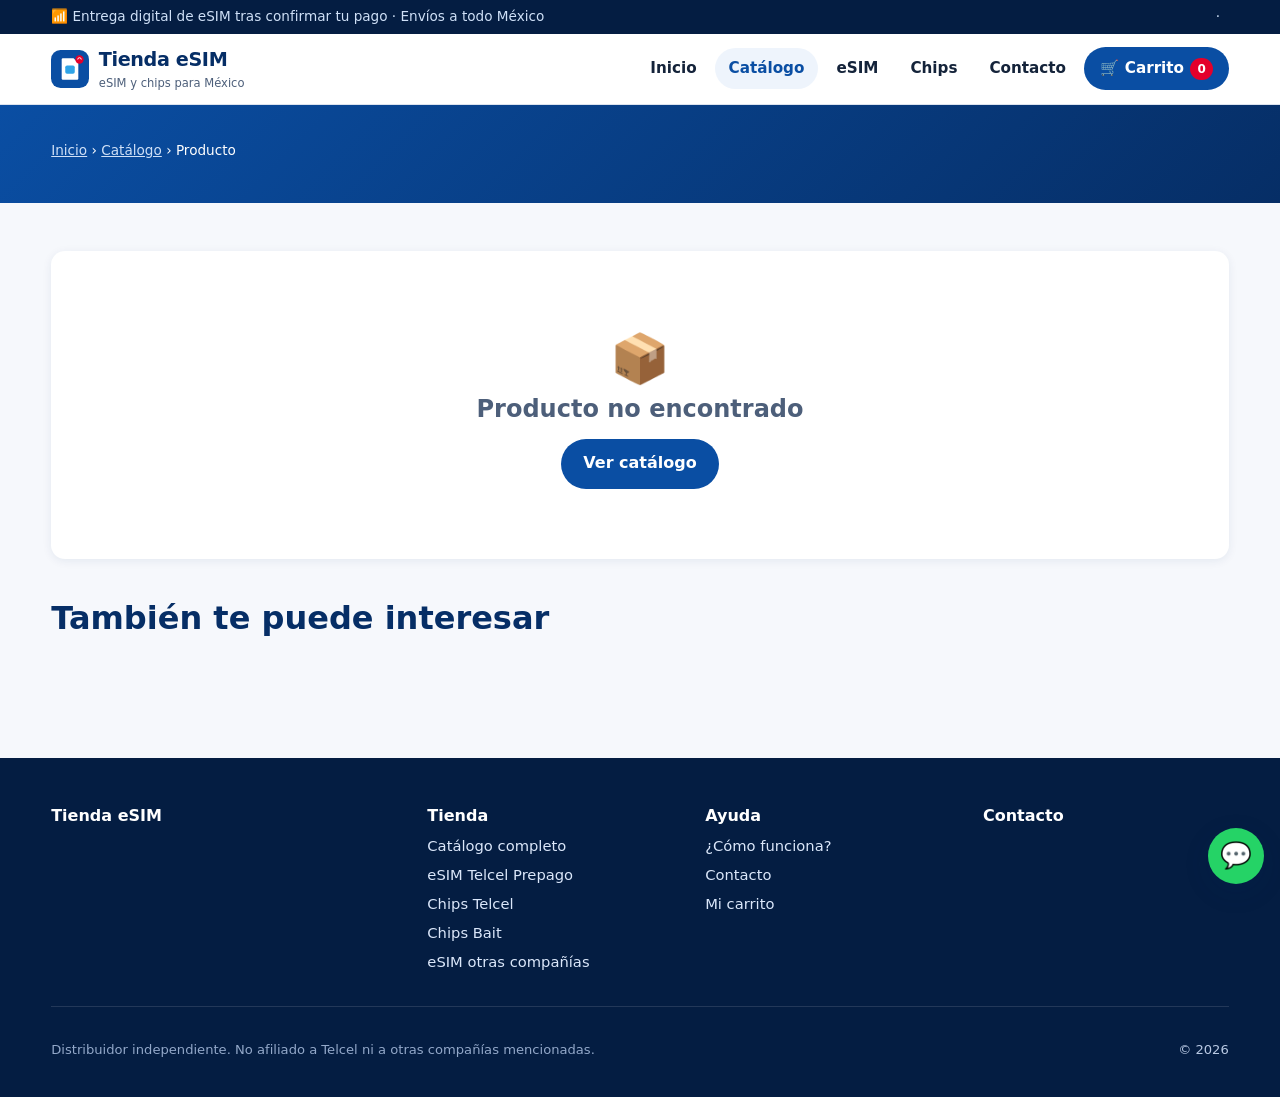
<file: producto.html>
<!doctype html>
<html lang="es-MX">
<head>
<meta charset="utf-8">
<meta name="viewport" content="width=device-width, initial-scale=1">
<title>Producto | {store}</title>
<meta name="description" content="Detalle del producto: eSIM o chip físico.">
<meta name="theme-color" content="#0A4EA3">
<meta property="og:type" content="website"><meta property="og:title" content="Producto | eSIM y Chips México"><meta property="og:description" content="Detalle del producto: eSIM o chip físico."><meta property="og:image" content="assets/img/og.png">
<link rel="icon" href="assets/img/favicon.svg" type="image/svg+xml">
<link rel="icon" href="assets/img/favicon.png" type="image/png" sizes="64x64">
<link rel="apple-touch-icon" href="assets/img/favicon.png">
<link rel="stylesheet" href="assets/css/styles.css">
<script src="assets/js/app.js" defer></script><script src="assets/js/product.js" defer></script>
</head>
<body>
<a class="skip" href="#main">Saltar al contenido</a>
<div class="topbar"><div class="container"><span>📶 Entrega digital de eSIM tras confirmar tu pago · Envíos a todo México</span><span><a data-contact-phone href="#">&nbsp;</a> · <a data-contact-email href="#">&nbsp;</a></span></div></div>
<header class="header"><div class="container">
<a class="brand" href="index.html"><img src="assets/img/logo.svg" alt="" width="38" height="38"><span><span data-store-name>Tienda eSIM</span><small data-store-tagline>eSIM y chips para México</small></span></a>
<button class="menu-toggle" aria-label="Abrir menú" aria-expanded="false" aria-controls="nav">☰</button>
<nav class="nav" id="nav" aria-label="Principal"><a href="index.html">Inicio</a><a href="productos.html" aria-current="page">Catálogo</a><a href="productos.html?type=esim">eSIM</a><a href="productos.html?type=fisico">Chips</a><a href="contacto.html">Contacto</a><a class="cart-btn" href="carrito.html" aria-label="Carrito de compras">🛒 Carrito <span class="cart-count" data-cart-count>0</span></a></nav>
</div></header>
<main id="main">

<div class="page-title"><div class="container"><div class="breadcrumb"><a href="index.html">Inicio</a> › <a href="productos.html">Catálogo</a> › <span id="bc-name">Producto</span></div></div></div>
<section><div class="container"><div id="product" class="panel"><div class="skeleton"></div></div>
<div class="section-head" style="margin-top:2.5rem"><h2>También te puede interesar</h2></div><div class="grid" id="related"></div></div></section>
</main>
<footer class="footer"><div class="container">
<div class="cols">
<div><h3 data-store-name>Tienda eSIM</h3><p data-about></p></div>
<div><h3>Tienda</h3><ul><li><a href="productos.html">Catálogo completo</a></li><li><a href="productos.html?category=esim-telcel-prepago">eSIM Telcel Prepago</a></li><li><a href="productos.html?category=chips-telcel">Chips Telcel</a></li><li><a href="productos.html?category=chips-bait">Chips Bait</a></li><li><a href="productos.html?category=esim-otras">eSIM otras compañías</a></li></ul></div>
<div><h3>Ayuda</h3><ul><li><a href="index.html#como-funciona">¿Cómo funciona?</a></li><li><a href="contacto.html">Contacto</a></li><li><a href="carrito.html">Mi carrito</a></li></ul></div>
<div><h3>Contacto</h3><ul><li><a data-contact-email href="#">&nbsp;</a></li><li><a data-contact-phone href="#">&nbsp;</a></li><li data-contact-address></li></ul></div>
</div>
<div class="legal"><p class="disclaimer" data-disclaimer>Distribuidor independiente. No afiliado a Telcel ni a otras compañías mencionadas.</p><p>© <span data-year></span> <span data-store-name></span></p></div>
</div></footer>
<a class="wa-float" data-whatsapp href="#" hidden target="_blank" rel="noopener" aria-label="Escríbenos por WhatsApp">💬</a>
</body>
</html>
</file>
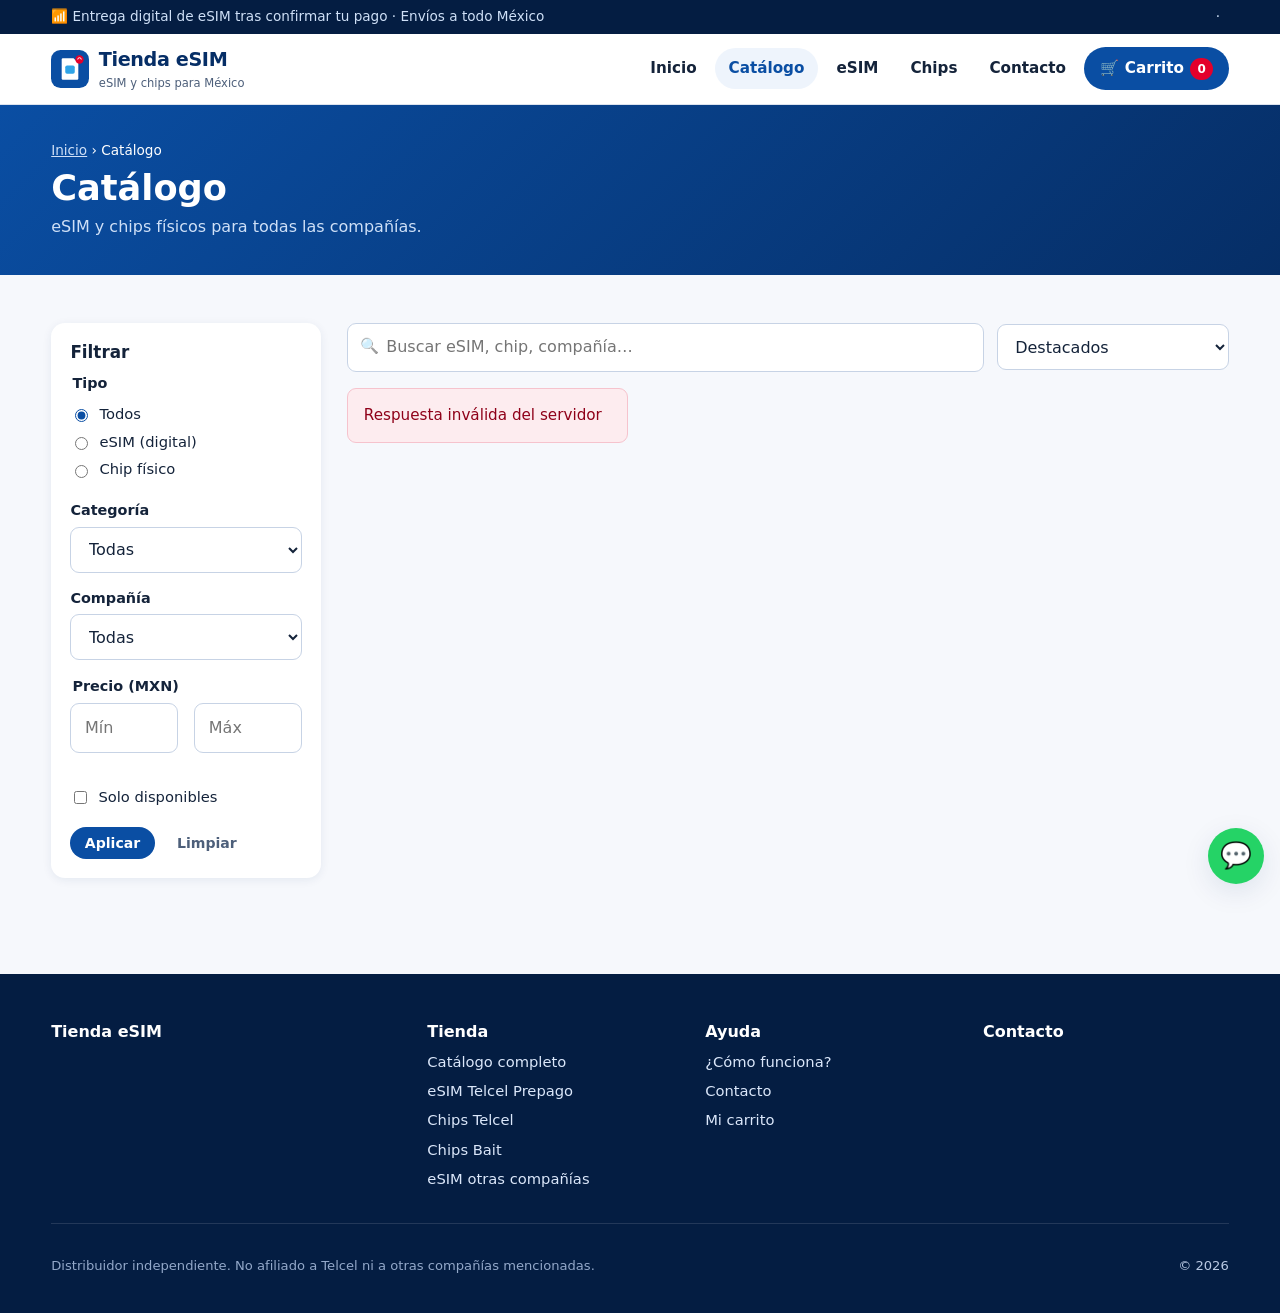
<file: productos.html>
<!doctype html>
<html lang="es-MX">
<head>
<meta charset="utf-8">
<meta name="viewport" content="width=device-width, initial-scale=1">
<title>Catálogo de eSIM y chips | {store}</title>
<meta name="description" content="Catálogo de eSIM y chips físicos Telcel, Bait y otras compañías con filtros por compañía, tipo y precio.">
<meta name="theme-color" content="#0A4EA3">
<meta property="og:type" content="website"><meta property="og:title" content="Catálogo de eSIM y chips | eSIM y Chips México"><meta property="og:description" content="Catálogo de eSIM y chips físicos Telcel, Bait y otras compañías con filtros por compañía, tipo y precio."><meta property="og:image" content="assets/img/og.png">
<link rel="icon" href="assets/img/favicon.svg" type="image/svg+xml">
<link rel="icon" href="assets/img/favicon.png" type="image/png" sizes="64x64">
<link rel="apple-touch-icon" href="assets/img/favicon.png">
<link rel="stylesheet" href="assets/css/styles.css">
<script src="assets/js/app.js" defer></script><script src="assets/js/catalog.js" defer></script>
</head>
<body>
<a class="skip" href="#main">Saltar al contenido</a>
<div class="topbar"><div class="container"><span>📶 Entrega digital de eSIM tras confirmar tu pago · Envíos a todo México</span><span><a data-contact-phone href="#">&nbsp;</a> · <a data-contact-email href="#">&nbsp;</a></span></div></div>
<header class="header"><div class="container">
<a class="brand" href="index.html"><img src="assets/img/logo.svg" alt="" width="38" height="38"><span><span data-store-name>Tienda eSIM</span><small data-store-tagline>eSIM y chips para México</small></span></a>
<button class="menu-toggle" aria-label="Abrir menú" aria-expanded="false" aria-controls="nav">☰</button>
<nav class="nav" id="nav" aria-label="Principal"><a href="index.html">Inicio</a><a href="productos.html" aria-current="page">Catálogo</a><a href="productos.html?type=esim">eSIM</a><a href="productos.html?type=fisico">Chips</a><a href="contacto.html">Contacto</a><a class="cart-btn" href="carrito.html" aria-label="Carrito de compras">🛒 Carrito <span class="cart-count" data-cart-count>0</span></a></nav>
</div></header>
<main id="main">

<div class="page-title"><div class="container"><div class="breadcrumb"><a href="index.html">Inicio</a> › Catálogo</div><h1>Catálogo</h1><p>eSIM y chips físicos para todas las compañías.</p></div></div>
<section><div class="container catalog">
<aside class="filters" id="filters" aria-label="Filtros"><form id="filter-form">
<h2>Filtrar</h2>
<fieldset><legend>Tipo</legend>
<label class="chk"><input type="radio" name="type" value="" checked> Todos</label>
<label class="chk"><input type="radio" name="type" value="esim"> eSIM (digital)</label>
<label class="chk"><input type="radio" name="type" value="fisico"> Chip físico</label></fieldset>
<div class="field"><label for="f-category">Categoría</label><select id="f-category" name="category"><option value="">Todas</option></select></div>
<div class="field"><label for="f-company">Compañía</label><select id="f-company" name="company"><option value="">Todas</option></select></div>
<fieldset><legend>Precio (MXN)</legend><div class="row2"><div class="field"><label for="f-min" class="sr-only">Mínimo</label><input id="f-min" name="min" type="number" min="0" placeholder="Mín"></div><div class="field"><label for="f-max" class="sr-only">Máximo</label><input id="f-max" name="max" type="number" min="0" placeholder="Máx"></div></div></fieldset>
<label class="chk"><input type="checkbox" name="available" value="1"> Solo disponibles</label>
<div style="display:flex;gap:.5rem;margin-top:1rem"><button class="btn btn-primary btn-sm" type="submit">Aplicar</button><button class="btn btn-ghost btn-sm" type="reset">Limpiar</button></div>
</form></aside>
<div>
<div class="toolbar">
<div class="search"><label for="q" class="sr-only">Buscar</label><input id="q" type="search" placeholder="Buscar eSIM, chip, compañía…" autocomplete="off"></div>
<button class="btn btn-outline btn-sm filter-toggle" type="button" aria-controls="filters" aria-expanded="false">⚙️ Filtros</button>
<label for="sort" class="sr-only">Ordenar</label><select id="sort" style="width:auto"><option value="">Destacados</option><option value="precio_asc">Precio: menor a mayor</option><option value="precio_desc">Precio: mayor a menor</option><option value="nombre">Nombre A-Z</option><option value="nuevos">Más nuevos</option></select>
</div>
<p class="hint" id="result-count" aria-live="polite"></p>
<div class="grid" id="grid"><div class="skeleton"></div><div class="skeleton"></div><div class="skeleton"></div></div>
<div class="pagination" id="pagination"></div>
</div></div></section>
</main>
<footer class="footer"><div class="container">
<div class="cols">
<div><h3 data-store-name>Tienda eSIM</h3><p data-about></p></div>
<div><h3>Tienda</h3><ul><li><a href="productos.html">Catálogo completo</a></li><li><a href="productos.html?category=esim-telcel-prepago">eSIM Telcel Prepago</a></li><li><a href="productos.html?category=chips-telcel">Chips Telcel</a></li><li><a href="productos.html?category=chips-bait">Chips Bait</a></li><li><a href="productos.html?category=esim-otras">eSIM otras compañías</a></li></ul></div>
<div><h3>Ayuda</h3><ul><li><a href="index.html#como-funciona">¿Cómo funciona?</a></li><li><a href="contacto.html">Contacto</a></li><li><a href="carrito.html">Mi carrito</a></li></ul></div>
<div><h3>Contacto</h3><ul><li><a data-contact-email href="#">&nbsp;</a></li><li><a data-contact-phone href="#">&nbsp;</a></li><li data-contact-address></li></ul></div>
</div>
<div class="legal"><p class="disclaimer" data-disclaimer>Distribuidor independiente. No afiliado a Telcel ni a otras compañías mencionadas.</p><p>© <span data-year></span> <span data-store-name></span></p></div>
</div></footer>
<a class="wa-float" data-whatsapp href="#" hidden target="_blank" rel="noopener" aria-label="Escríbenos por WhatsApp">💬</a>
</body>
</html>
</file>
<file: assets/css/styles.css>
/* ===== Tienda eSIM & Chips – estilos ===== */
:root{
  --azul:#0A4EA3; --azul-osc:#062E66; --azul-900:#041d42; --azul-cl:#3FA9F5; --azul-50:#EEF4FC; --azul-100:#DCE8F8;
  --rojo:#E4002B; --rojo-osc:#B80022; --verde:#0E9F6E; --amarillo:#F5B301;
  --tx:#14233A; --tx2:#4D5F7A; --borde:#DCE3EE; --bg:#F6F8FC; --blanco:#fff;
  --r:14px; --r-sm:9px; --sombra:0 8px 28px rgba(6,46,102,.10); --sombra-sm:0 2px 10px rgba(6,46,102,.08);
  --fuente:"Segoe UI",system-ui,-apple-system,Roboto,"Helvetica Neue",Arial,sans-serif; --max:1200px;
}
*{box-sizing:border-box}
html{scroll-behavior:smooth}
body{margin:0;font-family:var(--fuente);color:var(--tx);background:var(--bg);line-height:1.55;-webkit-font-smoothing:antialiased}
img{max-width:100%;display:block}
a{color:var(--azul)}
a:hover{color:var(--azul-osc)}
h1,h2,h3{line-height:1.2;margin:0 0 .6em}
.container{width:min(var(--max),92%);margin-inline:auto}
.sr-only{position:absolute;width:1px;height:1px;padding:0;margin:-1px;overflow:hidden;clip:rect(0,0,0,0);border:0}
.skip{position:absolute;left:-999px;top:0;background:var(--azul);color:#fff;padding:.6rem 1rem;z-index:999}
.skip:focus{left:0}
:focus-visible{outline:3px solid var(--azul-cl);outline-offset:2px}

/* Top bar & header */
.topbar{background:var(--azul-900);color:#cfe0f7;font-size:.85rem}
.topbar .container{display:flex;justify-content:space-between;gap:1rem;padding:.4rem 0;flex-wrap:wrap}
.topbar a{color:#fff;text-decoration:none}
.header{position:sticky;top:0;z-index:50;background:rgba(255,255,255,.96);backdrop-filter:saturate(1.5) blur(8px);border-bottom:1px solid var(--borde)}
.header .container{display:flex;align-items:center;gap:1.2rem;min-height:70px}
.brand{display:flex;align-items:center;gap:.6rem;text-decoration:none;color:var(--azul-osc);font-weight:800;font-size:1.2rem;letter-spacing:-.02em}
.brand img{width:38px;height:38px}
.brand small{display:block;font-weight:500;font-size:.72rem;color:var(--tx2);letter-spacing:0}
.nav{margin-left:auto;display:flex;gap:.3rem;align-items:center}
.nav a{padding:.55rem .85rem;border-radius:999px;text-decoration:none;color:var(--tx);font-weight:600;font-size:.95rem}
.nav a:hover,.nav a[aria-current=page]{background:var(--azul-50);color:var(--azul)}
.cart-btn{position:relative;display:inline-flex;align-items:center;gap:.4rem;background:var(--azul);color:#fff!important;padding:.6rem 1rem!important}
.cart-btn:hover{background:var(--azul-osc)!important}
.cart-count{background:var(--rojo);color:#fff;border-radius:999px;font-size:.75rem;min-width:1.4rem;height:1.4rem;display:inline-grid;place-items:center;padding:0 .3rem}
.menu-toggle{display:none;margin-left:auto;background:none;border:1px solid var(--borde);border-radius:10px;padding:.5rem .7rem;font-size:1.3rem;cursor:pointer;color:var(--azul-osc)}
@media (max-width:820px){
  .menu-toggle{display:block}
  .nav{position:absolute;top:100%;left:0;right:0;background:#fff;flex-direction:column;align-items:stretch;padding:.8rem 4%;border-bottom:1px solid var(--borde);box-shadow:var(--sombra);display:none}
  .nav.open{display:flex}
  .nav a{border-radius:10px}
}

/* Buttons */
.btn{display:inline-flex;align-items:center;justify-content:center;gap:.5rem;border:0;border-radius:999px;padding:.8rem 1.4rem;font-weight:700;font-size:1rem;cursor:pointer;text-decoration:none;transition:transform .12s,box-shadow .12s,background .12s;font-family:inherit}
.btn:active{transform:translateY(1px)}
.btn-primary{background:var(--azul);color:#fff}
.btn-primary:hover{background:var(--azul-osc);color:#fff;box-shadow:0 6px 18px rgba(10,78,163,.3)}
.btn-red{background:var(--rojo);color:#fff}
.btn-red:hover{background:var(--rojo-osc);color:#fff}
.btn-light{background:#fff;color:var(--azul-osc)}
.btn-light:hover{background:var(--azul-50)}
.btn-outline{background:transparent;color:var(--azul);border:2px solid var(--azul)}
.btn-outline:hover{background:var(--azul-50)}
.btn-ghost{background:transparent;color:var(--tx2);padding:.5rem .8rem}
.btn-block{width:100%}
.btn[disabled]{opacity:.55;cursor:not-allowed}
.btn-sm{padding:.5rem .9rem;font-size:.88rem}

/* Hero */
.hero{position:relative;overflow:hidden;background:radial-gradient(1200px 500px at 85% -10%,rgba(63,169,245,.45),transparent 60%),linear-gradient(135deg,var(--azul) 0%,var(--azul-osc) 70%);color:#fff}
.hero .container{display:grid;grid-template-columns:1.15fr .85fr;gap:2rem;align-items:center;padding:4.2rem 0 4.6rem}
.hero h1{font-size:clamp(2rem,4.6vw,3.3rem);letter-spacing:-.03em;margin-bottom:.4em}
.hero p{font-size:1.15rem;color:#dbe8fb;max-width:36ch}
.hero .badge{display:inline-block;background:var(--rojo);color:#fff;font-weight:700;font-size:.85rem;padding:.4rem .9rem;border-radius:999px;margin-bottom:1rem;box-shadow:0 6px 16px rgba(228,0,43,.35)}
.hero-actions{display:flex;gap:.8rem;flex-wrap:wrap;margin-top:1.6rem}
.hero-art{justify-self:center;width:min(420px,100%);filter:drop-shadow(0 30px 40px rgba(0,0,0,.25))}
.hero::after{content:"";position:absolute;left:0;right:0;bottom:-1px;height:60px;background:var(--bg);clip-path:ellipse(60% 100% at 50% 100%)}
@media (max-width:820px){.hero .container{grid-template-columns:1fr;padding:2.6rem 0 3.6rem;text-align:center}.hero p{margin-inline:auto}.hero-actions{justify-content:center}.hero-art{width:min(300px,80%)}}

/* Sections */
section{padding:3rem 0}
.section-head{display:flex;justify-content:space-between;align-items:end;gap:1rem;margin-bottom:1.5rem;flex-wrap:wrap}
.section-head h2{font-size:clamp(1.4rem,3vw,2rem);margin:0;color:var(--azul-osc)}
.section-head p{margin:.3rem 0 0;color:var(--tx2)}
.features{display:grid;grid-template-columns:repeat(4,1fr);gap:1rem;margin-top:-2rem;position:relative;z-index:2}
.feature{background:#fff;border-radius:var(--r);padding:1.2rem;box-shadow:var(--sombra-sm);display:flex;gap:.8rem;align-items:flex-start}
.feature .ic{flex:0 0 44px;height:44px;border-radius:12px;background:var(--azul-50);display:grid;place-items:center;font-size:1.3rem}
.feature h3{font-size:1rem;margin:0 0 .2rem}
.feature p{margin:0;color:var(--tx2);font-size:.9rem}
@media (max-width:900px){.features{grid-template-columns:repeat(2,1fr)}}
@media (max-width:520px){.features{grid-template-columns:1fr}}
.cats{display:grid;grid-template-columns:repeat(5,1fr);gap:1rem}
.cat{background:#fff;border:1px solid var(--borde);border-radius:var(--r);padding:1.2rem 1rem;text-decoration:none;color:var(--tx);transition:.15s;display:flex;flex-direction:column;gap:.4rem}
.cat:hover{border-color:var(--azul);transform:translateY(-3px);box-shadow:var(--sombra)}
.cat .ic{font-size:1.6rem}
.cat b{color:var(--azul-osc)}
.cat span{font-size:.85rem;color:var(--tx2)}
@media (max-width:1000px){.cats{grid-template-columns:repeat(3,1fr)}}
@media (max-width:600px){.cats{grid-template-columns:repeat(2,1fr)}}

/* Product grid */
.grid{display:grid;grid-template-columns:repeat(auto-fill,minmax(235px,1fr));gap:1.2rem}
.card{background:#fff;border-radius:var(--r);overflow:hidden;box-shadow:var(--sombra-sm);display:flex;flex-direction:column;transition:transform .15s,box-shadow .15s;border:1px solid transparent}
.card:hover{transform:translateY(-4px);box-shadow:var(--sombra);border-color:var(--azul-100)}
.card-img{position:relative;aspect-ratio:4/3;background:linear-gradient(160deg,var(--azul-50),#fff);display:block}
.card-img img{width:100%;height:100%;object-fit:contain;padding:.8rem}
.tags{position:absolute;top:.6rem;left:.6rem;display:flex;gap:.35rem;flex-wrap:wrap}
.tag{font-size:.72rem;font-weight:700;padding:.22rem .55rem;border-radius:999px;background:var(--azul);color:#fff;text-transform:uppercase;letter-spacing:.03em}
.tag.red{background:var(--rojo)}.tag.gray{background:#64748b}.tag.light{background:var(--azul-cl)}.tag.ex{background:var(--amarillo);color:#3a2a00}
.card-body{padding:1rem 1.1rem 1.2rem;display:flex;flex-direction:column;gap:.35rem;flex:1}
.card-body .meta{font-size:.8rem;color:var(--tx2);font-weight:600;text-transform:uppercase;letter-spacing:.04em}
.card-body h3{font-size:1.02rem;margin:0}
.card-body h3 a{color:var(--tx);text-decoration:none}
.card-body h3 a:hover{color:var(--azul)}
.card-body p{margin:0;font-size:.88rem;color:var(--tx2)}
.price{font-size:1.35rem;font-weight:800;color:var(--azul-osc)}
.price s{font-size:.9rem;color:#8a97ab;font-weight:500;margin-left:.35rem}
.stock{font-size:.8rem;font-weight:600}
.stock.ok{color:var(--verde)}.stock.low{color:#c27c00}.stock.no{color:var(--rojo)}
.card-foot{margin-top:auto;padding-top:.6rem;display:flex;gap:.5rem;align-items:center;justify-content:space-between}

/* Catalog layout */
.catalog{display:grid;grid-template-columns:270px 1fr;gap:1.6rem;align-items:start}
.filters{background:#fff;border-radius:var(--r);padding:1.2rem;box-shadow:var(--sombra-sm);position:sticky;top:90px}
.filters h2{font-size:1.05rem}
.filters fieldset{border:0;padding:0;margin:0 0 1rem}
.filters legend{font-weight:700;font-size:.9rem;margin-bottom:.4rem}
.filters label.chk{display:flex;gap:.5rem;align-items:center;font-size:.92rem;padding:.15rem 0;cursor:pointer}
.filter-toggle{display:none}
.toolbar{display:flex;gap:.8rem;align-items:center;justify-content:space-between;margin-bottom:1rem;flex-wrap:wrap}
.search{position:relative;flex:1;min-width:220px}
.search input{padding-left:2.4rem}
.search::before{content:"🔍";position:absolute;left:.85rem;top:50%;transform:translateY(-50%);font-size:.95rem;opacity:.6}
@media (max-width:900px){.catalog{grid-template-columns:1fr}.filters{position:static;display:none}.filters.open{display:block}.filter-toggle{display:inline-flex}}

/* Forms */
.field{display:flex;flex-direction:column;gap:.3rem;margin-bottom:.9rem}
.field label{font-weight:600;font-size:.9rem}
input,select,textarea{font:inherit;color:inherit;padding:.72rem .85rem;border:1px solid #c7d3e5;border-radius:var(--r-sm);background:#fff;width:100%;transition:border-color .12s,box-shadow .12s}
input:focus,select:focus,textarea:focus{outline:0;border-color:var(--azul);box-shadow:0 0 0 3px rgba(10,78,163,.15)}
input[type=checkbox],input[type=radio]{width:auto;accent-color:var(--azul)}
.field.invalid input,.field.invalid select,.field.invalid textarea{border-color:var(--rojo)}
.field .err{color:var(--rojo);font-size:.82rem;min-height:0}
.row2{display:grid;grid-template-columns:1fr 1fr;gap:0 1rem}
.row3{display:grid;grid-template-columns:2fr 1fr 1fr;gap:0 1rem}
@media (max-width:600px){.row2,.row3{grid-template-columns:1fr}}
.hint{font-size:.83rem;color:var(--tx2)}

/* Panels */
.panel{background:#fff;border-radius:var(--r);box-shadow:var(--sombra-sm);padding:1.4rem}
.panel+.panel{margin-top:1.2rem}
.panel h2{font-size:1.15rem;color:var(--azul-osc)}
.two-col{display:grid;grid-template-columns:1fr 380px;gap:1.6rem;align-items:start}
@media (max-width:950px){.two-col{grid-template-columns:1fr}}
.summary{position:sticky;top:90px}
.sum-row{display:flex;justify-content:space-between;padding:.35rem 0;color:var(--tx2)}
.sum-row.total{border-top:1px solid var(--borde);margin-top:.5rem;padding-top:.8rem;color:var(--tx);font-weight:800;font-size:1.2rem}

/* Cart */
.cart-item{display:grid;grid-template-columns:84px 1fr auto;gap:1rem;align-items:center;padding:1rem 0;border-bottom:1px solid var(--borde)}
.cart-item:last-child{border-bottom:0}
.cart-item img{width:84px;height:84px;object-fit:contain;background:var(--azul-50);border-radius:12px;padding:.4rem}
.cart-item h3{font-size:1rem;margin:0 0 .2rem}
.qty{display:inline-flex;align-items:center;border:1px solid var(--borde);border-radius:999px;overflow:hidden}
.qty button{background:#fff;border:0;width:2.2rem;height:2.2rem;font-size:1.1rem;cursor:pointer;color:var(--azul)}
.qty button:hover{background:var(--azul-50)}
.qty input{width:3rem;text-align:center;border:0;padding:.3rem;border-radius:0;-moz-appearance:textfield}
.qty input::-webkit-inner-spin-button{-webkit-appearance:none}
.line-right{text-align:right;display:flex;flex-direction:column;gap:.4rem;align-items:flex-end}
.link-del{background:none;border:0;color:var(--rojo);cursor:pointer;font-size:.85rem;padding:0}
@media (max-width:560px){.cart-item{grid-template-columns:64px 1fr}.cart-item img{width:64px;height:64px}.line-right{grid-column:1/-1;flex-direction:row;justify-content:space-between;align-items:center}}

/* Product detail */
.pdetail{display:grid;grid-template-columns:1fr 1fr;gap:2rem}
.gallery-main{background:linear-gradient(160deg,var(--azul-50),#fff);border-radius:var(--r);aspect-ratio:1/1;display:grid;place-items:center;padding:1.5rem}
.gallery-main img{max-height:100%;object-fit:contain}
.thumbs{display:flex;gap:.6rem;margin-top:.8rem;flex-wrap:wrap}
.thumbs button{width:72px;height:72px;border:2px solid var(--borde);border-radius:10px;background:#fff;padding:.3rem;cursor:pointer}
.thumbs button[aria-current=true]{border-color:var(--azul)}
.thumbs img{width:100%;height:100%;object-fit:contain}
.desc{white-space:pre-line;color:var(--tx2)}
@media (max-width:820px){.pdetail{grid-template-columns:1fr}}

/* Misc */
.alert{padding:.9rem 1rem;border-radius:var(--r-sm);margin:0 0 1rem;font-size:.95rem}
.alert.info{background:var(--azul-50);color:var(--azul-osc);border:1px solid var(--azul-100)}
.alert.ok{background:#e7f7ef;color:#075c3f;border:1px solid #b9e7d2}
.alert.warn{background:#fff6e0;color:#7a5200;border:1px solid #f3dc9e}
.alert.err{background:#fdecef;color:#8f0019;border:1px solid #f6c3cd}
.empty{text-align:center;padding:3rem 1rem;color:var(--tx2)}
.empty .ic{font-size:3rem}
.pill{display:inline-block;padding:.25rem .7rem;border-radius:999px;font-size:.8rem;font-weight:700;background:var(--azul-50);color:var(--azul)}
.pill.ok{background:#e7f7ef;color:#075c3f}.pill.warn{background:#fff6e0;color:#7a5200}.pill.err{background:#fdecef;color:#8f0019}
.pagination{display:flex;gap:.4rem;justify-content:center;margin-top:1.5rem;flex-wrap:wrap}
.pagination button{min-width:2.4rem;height:2.4rem;border-radius:10px;border:1px solid var(--borde);background:#fff;cursor:pointer;font-weight:600}
.pagination button[aria-current=true]{background:var(--azul);color:#fff;border-color:var(--azul)}
.toast{position:fixed;bottom:1.2rem;left:50%;transform:translateX(-50%) translateY(150%);background:var(--azul-900);color:#fff;padding:.85rem 1.3rem;border-radius:12px;box-shadow:var(--sombra);z-index:200;transition:transform .25s;max-width:92vw}
.toast.show{transform:translateX(-50%) translateY(0)}
.skeleton{background:linear-gradient(90deg,#e9eef6 25%,#f5f7fb 50%,#e9eef6 75%);background-size:200% 100%;animation:sk 1.2s infinite;border-radius:var(--r);min-height:320px}
@keyframes sk{to{background-position:-200% 0}}
.steps{display:grid;grid-template-columns:repeat(3,1fr);gap:1.2rem;counter-reset:s}
.step{background:#fff;border-radius:var(--r);padding:1.4rem;box-shadow:var(--sombra-sm);position:relative}
.step::before{counter-increment:s;content:counter(s);position:absolute;top:-14px;left:1.2rem;width:32px;height:32px;border-radius:50%;background:var(--rojo);color:#fff;font-weight:800;display:grid;place-items:center}
@media (max-width:760px){.steps{grid-template-columns:1fr}}
.cta-band{background:linear-gradient(120deg,var(--azul-osc),var(--azul));color:#fff;border-radius:20px;padding:2rem;display:flex;align-items:center;justify-content:space-between;gap:1rem;flex-wrap:wrap}
.cta-band h2{margin:0}
.esim-card{border:1px solid var(--borde);border-radius:var(--r);padding:1rem;display:grid;grid-template-columns:180px 1fr;gap:1rem;align-items:center;margin-bottom:1rem}
.esim-card img{width:180px;height:180px;background:#fff;border-radius:10px}
.esim-card code{word-break:break-all;background:var(--azul-50);padding:.15rem .4rem;border-radius:6px;font-size:.88rem}
@media (max-width:560px){.esim-card{grid-template-columns:1fr;justify-items:center;text-align:center}}
.pay-option{display:flex;gap:.7rem;align-items:flex-start;border:2px solid var(--borde);border-radius:12px;padding:.9rem;cursor:pointer;margin-bottom:.6rem}
.pay-option:has(input:checked){border-color:var(--azul);background:var(--azul-50)}
.table-simple{width:100%;border-collapse:collapse}
.table-simple td,.table-simple th{padding:.5rem;border-bottom:1px solid var(--borde);text-align:left}

/* Footer */
.footer{background:var(--azul-900);color:#b9c9e3;margin-top:3rem;padding:3rem 0 1.5rem;font-size:.92rem}
.footer .cols{display:grid;grid-template-columns:1.4fr 1fr 1fr 1fr;gap:2rem}
.footer h3{color:#fff;font-size:1rem}
.footer a{color:#dbe7fa;text-decoration:none}
.footer a:hover{color:#fff;text-decoration:underline}
.footer ul{list-style:none;padding:0;margin:0;display:grid;gap:.4rem}
.footer .legal{border-top:1px solid rgba(255,255,255,.12);margin-top:2rem;padding-top:1.2rem;font-size:.82rem;display:flex;justify-content:space-between;gap:1rem;flex-wrap:wrap}
.footer .disclaimer{color:#93a8c9;max-width:80ch}
@media (max-width:820px){.footer .cols{grid-template-columns:1fr 1fr}}
@media (max-width:520px){.footer .cols{grid-template-columns:1fr}}
.wa-float{position:fixed;right:1rem;bottom:1rem;width:56px;height:56px;border-radius:50%;background:#25D366;color:#fff;display:grid;place-items:center;font-size:1.6rem;box-shadow:var(--sombra);text-decoration:none;z-index:60}
.page-title{background:linear-gradient(135deg,var(--azul),var(--azul-osc));color:#fff;padding:2.2rem 0}
.page-title h1{margin:0;font-size:clamp(1.5rem,3.4vw,2.2rem)}
.page-title p{margin:.3rem 0 0;color:#cfe0f7}
.breadcrumb{font-size:.85rem;margin-bottom:.4rem}
.breadcrumb a{color:#cfe0f7}

/* ---- Complementos de páginas ---- */
.alert.success{background:#e7f7ef;color:#075c3f;border:1px solid #b9e7d2}
.alert.error{background:#fdecef;color:#8f0019;border:1px solid #f6c3cd}
.pill.no{background:#fdecef;color:#8f0019}
.price.big{font-size:2rem;margin:.6rem 0}
.lead{font-size:1.08rem;color:var(--tx2)}
.buy-row{display:flex;gap:1rem;align-items:center;flex-wrap:wrap;margin:1rem 0}
.btn.disabled,.btn[aria-disabled=true]{opacity:.5;pointer-events:none}
.pagination button.active{background:var(--azul);color:#fff;border-color:var(--azul)}
.cart-item{grid-template-columns:84px 1fr auto auto auto}
.cart-item .line{font-weight:800;min-width:6rem;text-align:right}
.cart-item .err{color:var(--rojo);font-size:.85rem}
@media (max-width:560px){.cart-item{grid-template-columns:64px 1fr auto}.cart-item .qty{grid-column:2}.cart-item .line{grid-column:3;grid-row:2}}
.gallery>img{width:100%;aspect-ratio:4/3;object-fit:contain;background:linear-gradient(160deg,var(--azul-50),#fff);border-radius:var(--r);padding:1rem}
.thumbs button.active{border-color:var(--azul)}
.esim-card dl{display:grid;grid-template-columns:auto 1fr;gap:.3rem .8rem;margin:.5rem 0 0}
.esim-card dt{font-weight:700;color:var(--tx2);font-size:.85rem}.esim-card dd{margin:0}
.pay-option small{display:block;color:var(--tx2)}
.field.invalid input,.field.invalid select,.field.invalid textarea{border-color:var(--rojo)}
</file>
<file: admin/admin.css>
:root{--azul:#0A4EA3;--osc:#062F66;--cl:#2FA4E7;--rojo:#E4002B;--verde:#0E9F6E;--am:#F5B301;--bg:#F3F6FB;--b:#DCE3EE;--tx:#14233A;--tx2:#5A6B85}
*{box-sizing:border-box}body{margin:0;font-family:system-ui,-apple-system,"Segoe UI",Roboto,Arial,sans-serif;background:var(--bg);color:var(--tx);font-size:15px}
[hidden]{display:none!important}
h1{font-size:1.5rem;margin:0 0 1rem}h2{font-size:1.15rem;margin:1.2rem 0 .7rem}
a{color:var(--azul)}
.center{min-height:100vh;display:grid;place-items:center;padding:1rem;background:linear-gradient(140deg,var(--osc),var(--azul))}
.card{background:#fff;border:1px solid var(--b);border-radius:14px;padding:1.2rem;box-shadow:0 4px 18px rgba(10,40,90,.06)}
.login{width:100%;max-width:380px;display:flex;flex-direction:column;gap:.8rem}
label{display:flex;flex-direction:column;gap:.3rem;font-weight:600;font-size:.88rem}
label.inline{flex-direction:row;align-items:center;gap:.5rem;font-weight:500}
input,select,textarea{font:inherit;padding:.55rem .7rem;border:1px solid var(--b);border-radius:9px;background:#fff;color:var(--tx);width:100%}
input[type=checkbox],input[type=radio]{width:auto}
input:focus,select:focus,textarea:focus,button:focus-visible,a:focus-visible{outline:3px solid rgba(47,164,231,.45);outline-offset:1px}
.btn{display:inline-flex;align-items:center;justify-content:center;gap:.4rem;border:1px solid transparent;border-radius:9px;padding:.55rem 1rem;font:inherit;font-weight:600;cursor:pointer;text-decoration:none;background:#e8eef7;color:var(--tx)}
.btn.primary{background:var(--azul);color:#fff}.btn.primary:hover{background:var(--osc)}
.btn.red{background:var(--rojo);color:#fff}.btn.green{background:var(--verde);color:#fff}
.btn.ghost{background:transparent;border-color:var(--b)}.btn.sm{padding:.3rem .6rem;font-size:.82rem}
.btn:disabled{opacity:.5;cursor:not-allowed}
.side{position:fixed;inset:0 auto 0 0;width:230px;background:var(--osc);color:#fff;display:flex;flex-direction:column;padding:1rem .7rem;overflow:auto}
.side .brand{display:flex;gap:.5rem;align-items:center;font-weight:800;margin:0 .4rem 1rem}
.side nav{display:flex;flex-direction:column;gap:.15rem}
.side nav a{color:#d7e5f8;text-decoration:none;padding:.55rem .7rem;border-radius:8px;display:flex;justify-content:space-between}
.side nav a:hover{background:rgba(255,255,255,.08)}.side nav a.active{background:var(--azul);color:#fff}
.side-foot{margin-top:auto;display:flex;flex-direction:column;gap:.4rem;font-size:.85rem}
.side-foot .btn{color:#fff;border-color:rgba(255,255,255,.25)}
.badge{background:var(--rojo);color:#fff;border-radius:999px;padding:0 .45rem;font-size:.75rem}
.main{margin-left:230px;padding:1.5rem;max-width:1300px}
@media (max-width:860px){.side{position:static;width:auto}.side nav{flex-direction:row;flex-wrap:wrap}.main{margin:0;padding:1rem}}
.kpis{display:grid;grid-template-columns:repeat(auto-fit,minmax(170px,1fr));gap:.8rem;margin-bottom:1rem}
.kpi{background:#fff;border:1px solid var(--b);border-radius:12px;padding:.9rem}.kpi b{display:block;font-size:1.4rem;color:var(--osc)}.kpi span{color:var(--tx2);font-size:.82rem}
.kpi.warn{border-left:4px solid var(--am)}.kpi.alert{border-left:4px solid var(--rojo)}
.grid2{display:grid;grid-template-columns:2fr 1fr;gap:1rem}@media (max-width:1000px){.grid2{grid-template-columns:1fr}}
.tbl-wrap{overflow:auto;background:#fff;border:1px solid var(--b);border-radius:12px}
table{width:100%;border-collapse:collapse;font-size:.88rem}th,td{padding:.55rem .7rem;border-bottom:1px solid var(--b);text-align:left;vertical-align:middle}
th{background:#f7f9fd;font-size:.78rem;text-transform:uppercase;letter-spacing:.03em;color:var(--tx2);position:sticky;top:0}
tr:hover td{background:#fafcff}td.num,th.num{text-align:right}
.toolbar{display:flex;gap:.6rem;flex-wrap:wrap;align-items:center;margin-bottom:.8rem}.toolbar input,.toolbar select{width:auto;min-width:180px}
.pill{display:inline-block;padding:.15rem .55rem;border-radius:999px;font-size:.76rem;font-weight:700;background:#e8eef7;white-space:nowrap}
.pill.pendiente_pago,.pill.reservado{background:#fff4d6;color:#7a5200}.pill.pagado,.pill.disponible,.pill.en_proceso{background:#e0efff;color:#0a4ea3}
.pill.enviado{background:#e6f6ff;color:#036}.pill.entregado{background:#e3f6ec;color:#075c3f}.pill.cancelado,.pill.anulado,.pill.reembolsado{background:#fde8ec;color:#8f0019}
.muted{color:var(--tx2)}.small{font-size:.8rem}
.msg{padding:.6rem .8rem;border-radius:9px;margin:.4rem 0;font-size:.9rem}.msg.err{background:#fdecef;color:#8f0019}.msg.ok{background:#e3f6ec;color:#075c3f}.msg.info{background:#e8f1fc;color:#063}.msg.warn{background:#fff4d6;color:#7a5200}
.form-grid{display:grid;grid-template-columns:repeat(auto-fit,minmax(220px,1fr));gap:.8rem}.form-grid .full{grid-column:1/-1}
.modal{position:fixed;inset:0;background:rgba(6,20,45,.55);display:grid;place-items:start center;padding:3vh 1rem;z-index:50;overflow:auto}
.modal-box{background:#fff;border-radius:14px;padding:1.3rem;width:100%;max-width:900px;position:relative}
.modal-x{position:absolute;top:.6rem;right:.6rem;border:0;background:none;font-size:1.2rem;cursor:pointer}
.toast{position:fixed;bottom:1rem;right:1rem;background:var(--osc);color:#fff;padding:.7rem 1rem;border-radius:10px;opacity:0;transform:translateY(10px);transition:.2s;pointer-events:none;z-index:60;max-width:90vw}
.toast.show{opacity:1;transform:none}
.thumb{width:44px;height:34px;object-fit:contain;background:#eef4fc;border-radius:6px}
.imgs{display:flex;gap:.6rem;flex-wrap:wrap}.imgs figure{margin:0;border:1px solid var(--b);border-radius:10px;padding:.4rem;text-align:center;width:130px}.imgs img{width:120px;height:90px;object-fit:contain}
.chart{width:100%;height:auto;display:block}
.bar-row{display:grid;grid-template-columns:140px 1fr 70px;gap:.5rem;align-items:center;font-size:.85rem;margin:.3rem 0}
.bar{height:12px;background:var(--cl);border-radius:6px}
code{background:#eef4fc;padding:.1rem .35rem;border-radius:5px;font-size:.82rem;word-break:break-all}
.actions{display:flex;gap:.4rem;flex-wrap:wrap}
details summary{cursor:pointer;font-weight:600}
</file>
